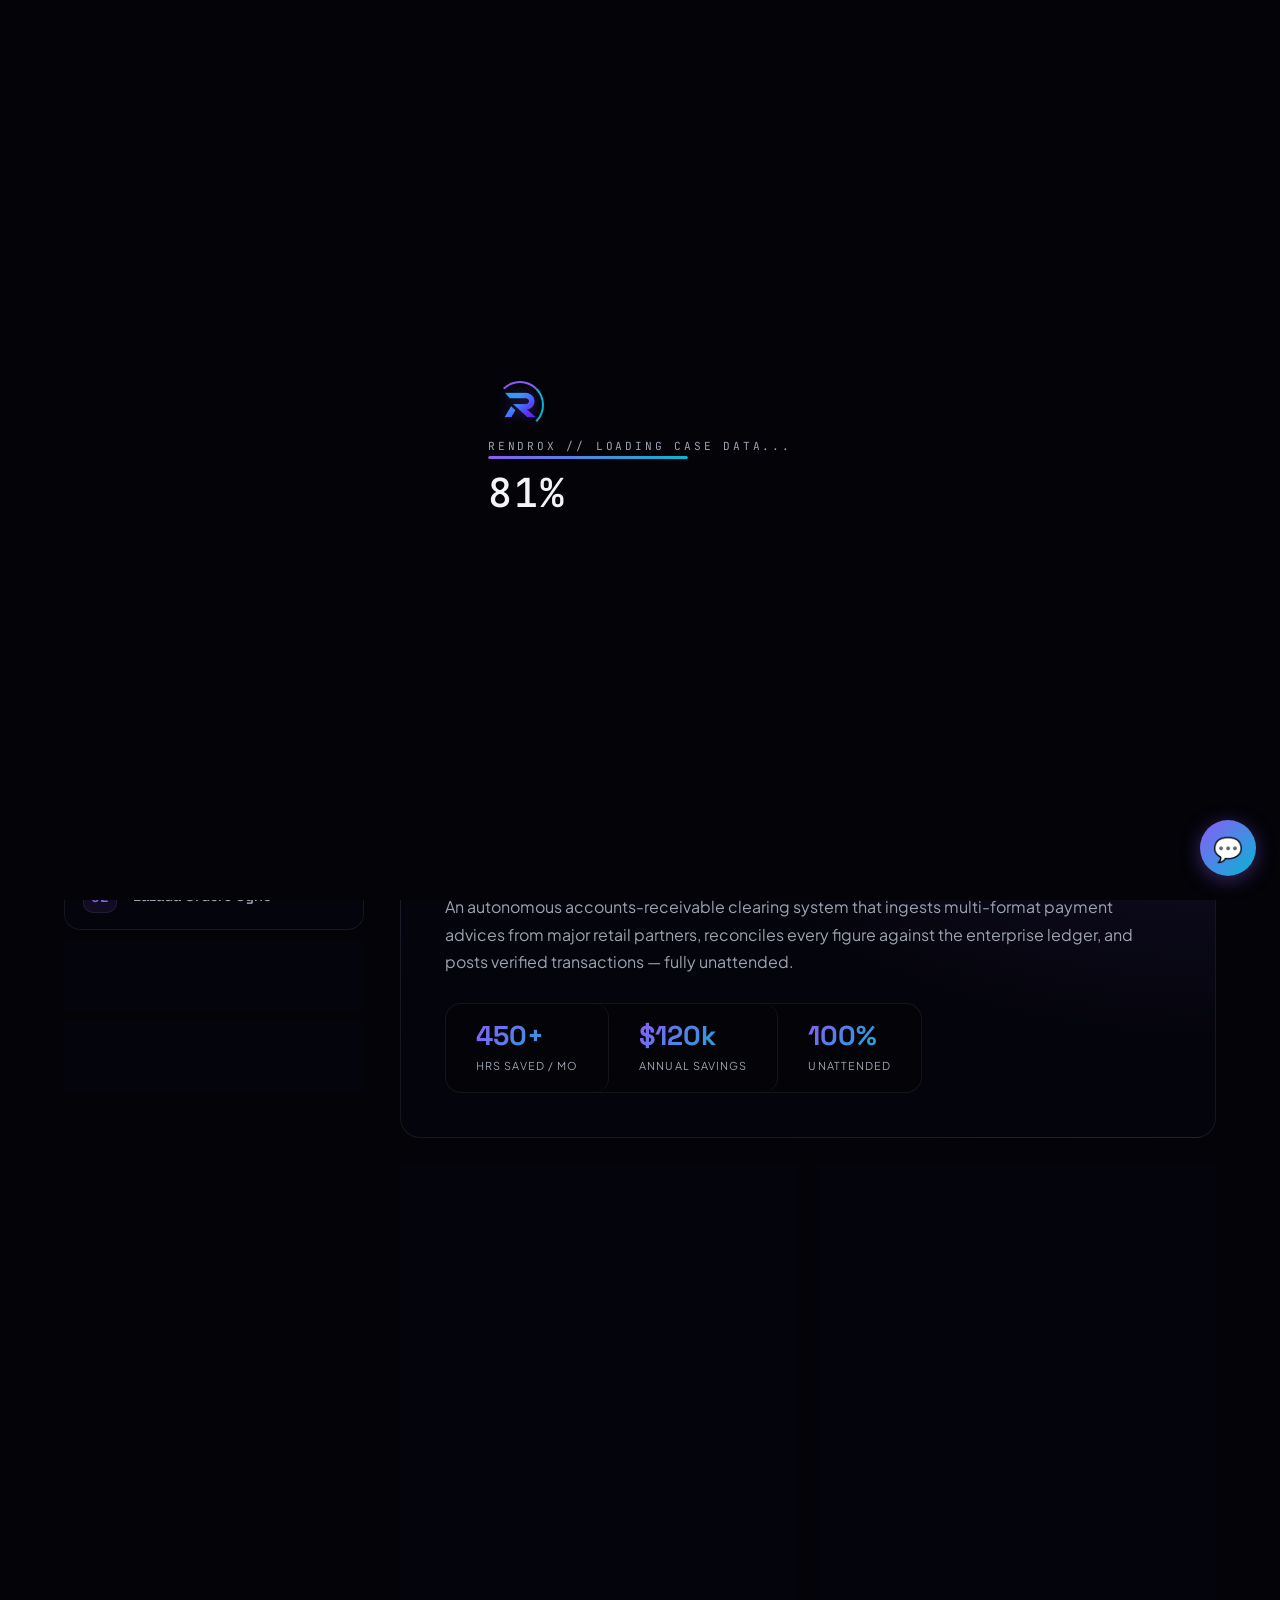
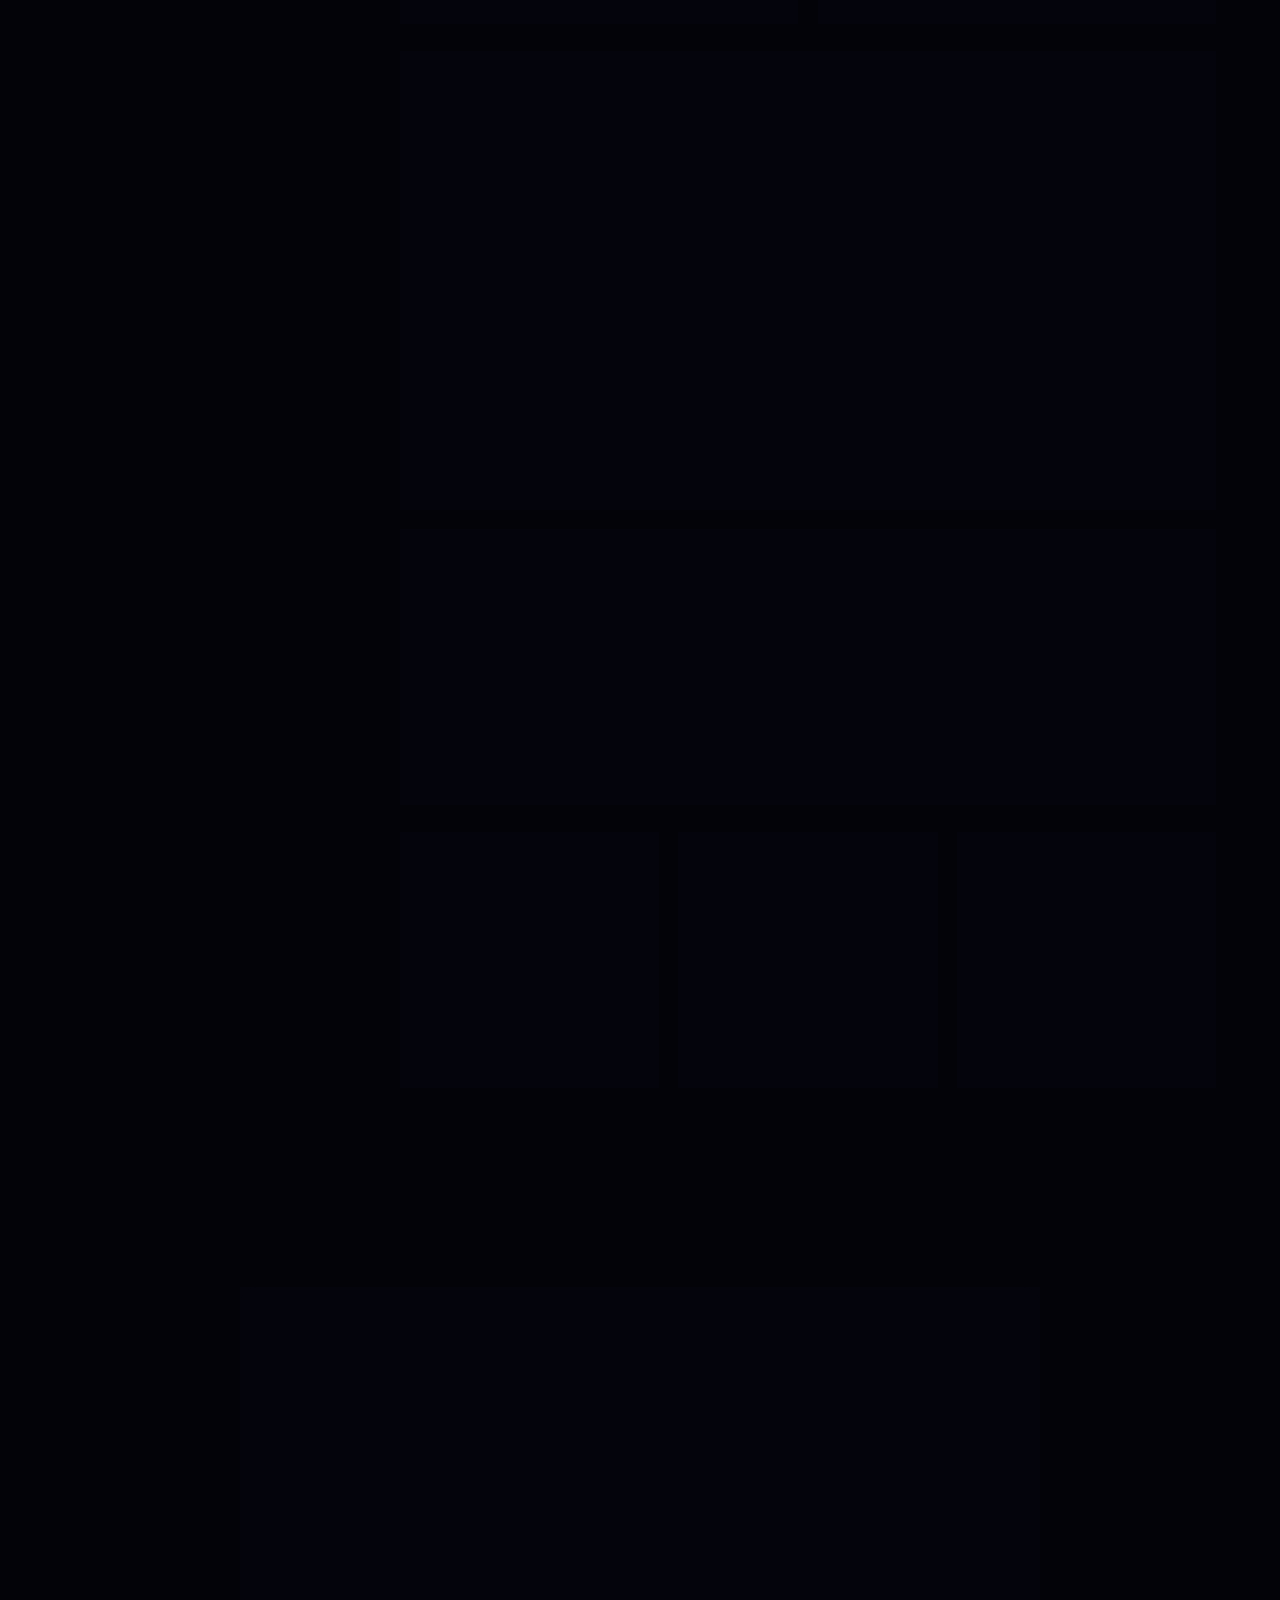
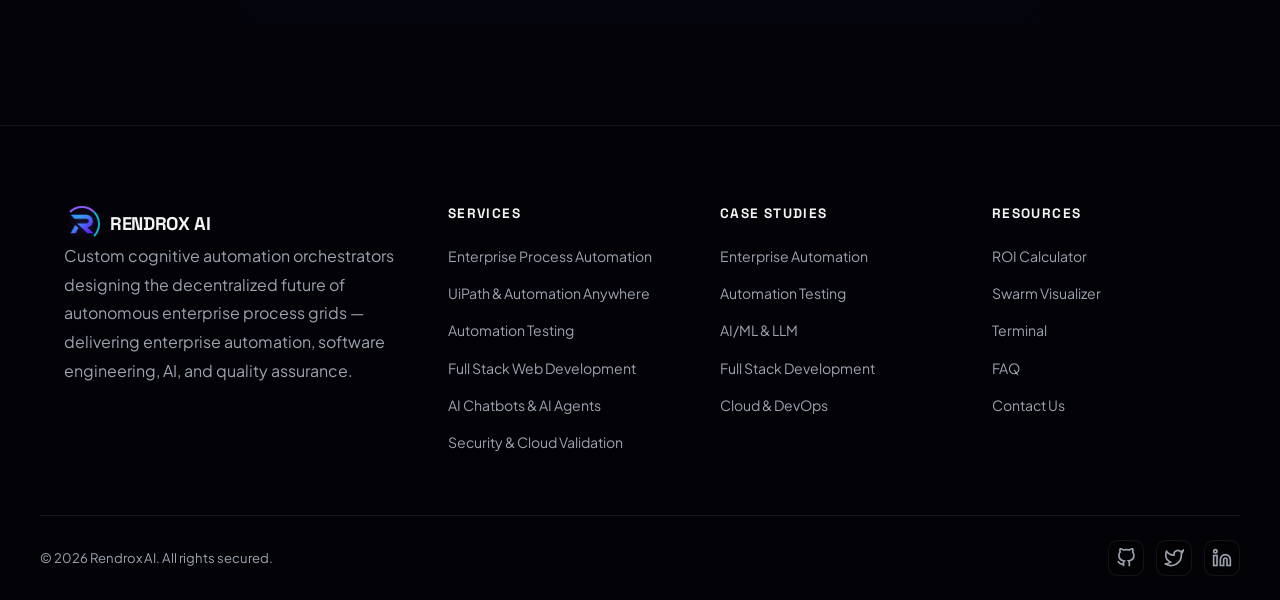
<file: usecases.html>
<!DOCTYPE html>
<html lang="en">
<head>
  <meta charset="UTF-8">
  <meta name="viewport" content="width=device-width, initial-scale=1.0">
  <meta name="description" content="Rendrox AI - Detailed Automation Case Studies. Explore in-depth workflows, performance graphs, and ROI metrics from our delivered enterprise automation projects.">
  <title>Rendrox AI | Case Studies & Project Details</title>
  <link rel="stylesheet" href="style.css">
</head>
<body>

  <!-- Preloader -->
  <div id="preloader">
    <div class="preloader-content">
      <div class="preloader-logo">
        <div class="logo-icon" style="width:48px;height:48px;">
          <div class="logo-ring"></div>
          <div class="logo-core"></div>
        </div>
      </div>
      <div class="preloader-text">RENDROX // LOADING CASE DATA...</div>
      <div class="preloader-bar-track">
        <div class="preloader-bar-fill"></div>
      </div>
      <div class="preloader-percent">0%</div>
    </div>
  </div>

  <!-- Background Effects -->
  <div class="ambient-container">
    <div class="ambient-glow-1"></div>
    <div class="ambient-glow-2"></div>
    <div class="ambient-glow-3"></div>
  </div>
  <canvas id="particle-canvas"></canvas>
  <div class="grid-overlay"></div>
  <div class="mouse-glow"></div>

  <!-- Header Navigation -->
  <header>
    <div class="nav-container">
      <a href="index.html" class="logo">
        <div class="logo-icon">
          <div class="logo-ring"></div>
          <div class="logo-core"></div>
        </div>
        <span>RENDROX AI</span>
      </a>
      
      <ul class="nav-links" id="nav-links">
        <li><a href="index.html">Home</a></li>
        <li><a href="index.html#services">Services</a></li>
        <li><a href="index.html#portfolio">Portfolio</a></li>
        <li><a href="index.html#contact">Contact</a></li>
        <li class="nav-cta-mobile"><a href="index.html#contact" class="btn btn-primary">Get a Quote</a></li>
      </ul>

      <div class="nav-actions">
        <button class="theme-toggle" id="theme-toggle" aria-label="Switch to light mode">
          <div class="theme-toggle-circle"></div>
          <svg class="theme-icon icon-sun" width="12" height="12" viewBox="0 0 24 24" fill="none" stroke="currentColor" stroke-width="2"><circle cx="12" cy="12" r="5"></circle><line x1="12" y1="1" x2="12" y2="3"></line><line x1="12" y1="21" x2="12" y2="23"></line><line x1="4.22" y1="4.22" x2="5.64" y2="5.64"></line><line x1="18.36" y1="18.36" x2="19.78" y2="19.78"></line><line x1="1" y1="12" x2="3" y2="12"></line><line x1="21" y1="12" x2="23" y2="12"></line><line x1="4.22" y1="19.78" x2="5.64" y2="18.36"></line><line x1="18.36" y1="5.64" x2="19.78" y2="4.22"></line></svg>
          <svg class="theme-icon icon-moon" width="12" height="12" viewBox="0 0 24 24" fill="none" stroke="currentColor" stroke-width="2"><path d="M21 12.79A9 9 0 1 1 11.21 3 7 7 0 0 0 21 12.79z"></path></svg>
        </button>
        <a href="index.html#contact" class="btn btn-primary nav-cta" style="padding:0.5rem 1.2rem;font-size:0.85rem;">Get a Quote</a>
        <div class="menu-toggle" id="menu-toggle">
          <span></span><span></span><span></span>
        </div>
      </div>
    </div>
  </header>

  <!-- Page Hero Banner -->
  <section class="section-padding container uc-hero-section">
    <div class="section-header reveal uc-hero">
      <span class="section-subtitle">Delivered Portfolio</span>
      <h1 class="section-title uc-hero-heading">Automation <span class="uc-grad">Case Studies</span></h1>
      <p class="section-desc">Deep-dive into the engineering, architecture, and measurable impact of enterprise automation projects delivered by Rendrox AI.</p>

      <div class="uc-impact-ribbon reveal">
        <div class="uc-impact">
          <span class="uc-impact-val">700+</span>
          <span class="uc-impact-lbl">Hours Saved / Month</span>
        </div>
        <div class="uc-impact">
          <span class="uc-impact-val">152k+</span>
          <span class="uc-impact-lbl">Orders / Run</span>
        </div>
        <div class="uc-impact">
          <span class="uc-impact-val">99.9%</span>
          <span class="uc-impact-lbl">Bot Uptime</span>
        </div>
        <div class="uc-impact">
          <span class="uc-impact-val">100%</span>
          <span class="uc-impact-lbl">Audit Trail</span>
        </div>
      </div>
    </div>
  </section>

  <!-- Interactive Usecase Explorer Section -->
  <section class="section-padding container" id="usecase-explorer" style="padding-top: 0; margin-top: -2rem;">
    <div class="usecase-explorer reveal">
      
      <!-- Category Options (Pills) -->
      <div class="category-tabs">
        <button class="category-btn active" data-category="enterprise">Enterprise Automation</button>
        <button class="category-btn" data-category="testing">Automation Testing</button>
        <button class="category-btn" data-category="aiml">AI ML & LLM</button>
        <button class="category-btn" data-category="fullstack">Full Stack Development</button>
        <button class="category-btn" data-category="cloud">Cloud & DevOps</button>
      </div>

      <!-- Main Explorer Container -->
      <div class="explorer-grid">
        
        <!-- Left Section: Project Sidebar List -->
        <div class="explorer-sidebar glass-panel">

          <div class="sidebar-head">
            <span class="sidebar-head-dot"></span>
            <span class="sidebar-head-label">Project Index</span>
          </div>

          <!-- Enterprise Automation Projects -->
          <div class="project-list active" data-category="enterprise">
            <button class="project-btn active" data-project="ar">
              <span class="project-num">01</span>
              <span class="project-name">Modern Trade Receipts</span>
            </button>
            <button class="project-btn" data-project="sales">
              <span class="project-num">02</span>
              <span class="project-name">Lazada Orders Sync</span>
            </button>
            <button class="project-btn" data-project="logistics">
              <span class="project-num">03</span>
              <span class="project-name">Sales Order Bot</span>
            </button>
            <button class="project-btn" data-project="mt">
              <span class="project-num">04</span>
              <span class="project-name">MT Receipt (Payment Advice)</span>
            </button>
          </div>

          <!-- Automation Testing Projects -->
          <div class="project-list" data-category="testing">
            <button class="project-btn" data-project="webui">
              <span class="project-num">01</span>
              <span class="project-name">WebUI Automation</span>
            </button>
            <button class="project-btn" data-project="api">
              <span class="project-num">02</span>
              <span class="project-name">API Automation</span>
            </button>
            <button class="project-btn" data-project="e2e">
              <span class="project-num">03</span>
              <span class="project-name">End-to-End Automation</span>
            </button>
          </div>

          <!-- AI ML & LLM Projects -->
          <div class="project-list" data-category="aiml">
            <button class="project-btn" data-project="chatbot">
              <span class="project-num">01</span>
              <span class="project-name">AI Chatbot (RAG)</span>
            </button>
            <button class="project-btn" data-project="ml">
              <span class="project-num">02</span>
              <span class="project-name">ML & Computer Vision</span>
            </button>
          </div>

          <!-- Full Stack Development Projects -->
          <div class="project-list" data-category="fullstack">
            <button class="project-btn" data-project="ecommerce">
              <span class="project-num">01</span>
              <span class="project-name">Ecommerce Platform</span>
            </button>
            <button class="project-btn" data-project="clone">
              <span class="project-num">02</span>
              <span class="project-name">Website Cloning</span>
            </button>
          </div>

          <!-- Cloud & DevOps Projects -->
          <div class="project-list" data-category="cloud">
            <button class="project-btn" data-project="cloudinfra">
              <span class="project-num">01</span>
              <span class="project-name">Cloud & DevOps Engineering</span>
            </button>
            <button class="project-btn" data-project="cfw">
              <span class="project-num">02</span>
              <span class="project-name">Cloud Firewall Testing</span>
            </button>
          </div>

        </div>

        <!-- Right Section: Case Study Content -->
        <div class="explorer-content">
          
          <!-- PROJECT 1: Modern Trade Receipts Automation -->
          <div class="project-detail active" data-project="ar" data-category="enterprise">
            <div class="case-study-wrapper" style="padding: 0; border: none; background: transparent; box-shadow: none;">
              <div class="cs-hero cs-hero-ar" style="margin-top: 0; border-radius: 20px;">
                <div class="cs-hero-badge">01 &mdash; Financial Operations Automation</div>
                <h2 class="cs-hero-title">Modern Trade Receipts Automation</h2>
                <p class="cs-hero-desc">An autonomous accounts-receivable clearing system that ingests multi-format payment advices from major retail partners, reconciles every figure against the enterprise ledger, and posts verified transactions — fully unattended.</p>
                <div class="cs-hero-stats">
                  <div class="cs-hero-stat"><span class="cs-stat-val">450+</span><span class="cs-stat-lbl">Hrs Saved / Mo</span></div>
                  <div class="cs-hero-stat"><span class="cs-stat-val">$120k</span><span class="cs-stat-lbl">Annual Savings</span></div>
                  <div class="cs-hero-stat"><span class="cs-stat-val">100%</span><span class="cs-stat-lbl">Unattended</span></div>
                </div>
              </div>

              <div class="cs-double">
                <div class="cs-card cs-card-challenge glass-panel">
                  <div class="cs-card-accent"></div>
                  <div class="cs-card-head"><span class="cs-card-icon">⚠️</span><h3>The Challenge</h3></div>
                  <ul class="cs-card-list">
                    <li>Major retail partners send payment advices in vastly different PDF and Excel formats with no standardization.</li>
                    <li>Finance teams spent 4+ hours daily manually matching invoices, calculating TDS deductions, price variances, and posting to the SAP ERP ledger.</li>
                    <li>Month-end volume spikes caused overtime backlogs. Quality depended entirely on who was processing the files.</li>
                    <li>Missed deductions and wrong adjustments quietly eroded margins, creating customer disputes and reconciliation delays.</li>
                  </ul>
                </div>
                <div class="cs-card cs-card-solution glass-panel">
                  <div class="cs-card-accent"></div>
                  <div class="cs-card-head"><span class="cs-card-icon">✅</span><h3>Our Solution</h3></div>
                  <ul class="cs-card-list">
                    <li>Deployed an unattended automation bot with 30+ orchestrated sub-automations running on an enterprise RPA platform.</li>
                    <li>Built dedicated layout extractors for 6+ vendor formats, folding every layout into a single unified data schema.</li>
                    <li>Automated reconciliation engine that computes TDS, rate differences, short payments, and round-offs before posting.</li>
                    <li>All unmatched items are quarantined to an exception queue — never mis-posted. Full audit trail on every transaction.</li>
                  </ul>
                </div>
              </div>

              <div class="cs-workflow-row">
                <div class="cs-workflow-steps glass-panel">
                  <h3 class="cs-section-label">📋 End-to-End Workflow</h3>
                  <div class="cs-step-list">
                    <div class="cs-step"><div class="cs-step-num">01</div><div class="cs-step-info"><h4>Email Ingestion</h4><p>Reads customer mails from a dedicated mailbox, saves attachments, and routes them to processing queues.</p></div></div>
                    <div class="cs-step"><div class="cs-step-num">02</div><div class="cs-step-info"><h4>Advice Parsing</h4><p>Customer-specific extractors parse each PDF/Excel format into a normalized invoice-line data model.</p></div></div>
                    <div class="cs-step"><div class="cs-step-num">03</div><div class="cs-step-info"><h4>Ledger Reconciliation</h4><p>Cross-checks advice against open items and the finance credit statement, line by line.</p></div></div>
                    <div class="cs-step"><div class="cs-step-num">04</div><div class="cs-step-info"><h4>Difference Calculation</h4><p>Computes TDS, rate differences, short payments, excess, and paisa-level round-offs.</p></div></div>
                    <div class="cs-step"><div class="cs-step-num">05</div><div class="cs-step-info"><h4>ERP Posting & Report</h4><p>Posts the cleared receipt document in SAP via F-28 and emails a rich summary with document numbers.</p></div></div>
                  </div>
                </div>
                <div class="cs-flow-chart glass-panel">
                  <h3 class="cs-section-label">🔧 System Architecture Flow</h3>
                  <svg class="cs-flow-svg" viewBox="0 0 900 200" xmlns="http://www.w3.org/2000/svg">
                    <defs><filter id="fg1"><feGaussianBlur stdDeviation="2" result="b"/><feMerge><feMergeNode in="b"/><feMergeNode in="SourceGraphic"/></feMerge></filter></defs>
                    <line x1="170" y1="100" x2="230" y2="100" stroke="#8b5cf6" stroke-width="2"/>
                    <line x1="390" y1="100" x2="450" y2="100" stroke="#8b5cf6" stroke-width="2"/>
                    <line x1="610" y1="100" x2="670" y2="100" stroke="#8b5cf6" stroke-width="2"/>
                    <polygon points="225,95 235,100 225,105" fill="#8b5cf6"/>
                    <polygon points="445,95 455,100 445,105" fill="#8b5cf6"/>
                    <polygon points="665,95 675,100 665,105" fill="#8b5cf6"/>
                    <rect x="30" y="65" width="140" height="70" rx="12" fill="var(--color-bg-card)" stroke="#8b5cf6" stroke-width="1.5" filter="url(#fg1)"/>
                    <text x="100" y="95" text-anchor="middle" fill="var(--color-text-main)" font-size="13" font-weight="600">📨 Email</text>
                    <text x="100" y="115" text-anchor="middle" fill="var(--color-text-sub)" font-size="10">Mailbox Ingestion</text>
                    <rect x="230" y="65" width="160" height="70" rx="12" fill="var(--color-bg-card)" stroke="#06b6d4" stroke-width="1.5" filter="url(#fg1)"/>
                    <text x="310" y="95" text-anchor="middle" fill="var(--color-text-main)" font-size="13" font-weight="600">📄 Advice Parser</text>
                    <text x="310" y="115" text-anchor="middle" fill="var(--color-text-sub)" font-size="10">PDF/Excel → Unified Schema</text>
                    <rect x="450" y="65" width="160" height="70" rx="12" fill="var(--color-bg-card)" stroke="#8b5cf6" stroke-width="1.5" filter="url(#fg1)"/>
                    <text x="530" y="95" text-anchor="middle" fill="var(--color-text-main)" font-size="13" font-weight="600">⚖️ Reconciliation</text>
                    <text x="530" y="115" text-anchor="middle" fill="var(--color-text-sub)" font-size="10">TDS + Variance Calculation</text>
                    <rect x="670" y="65" width="130" height="70" rx="12" fill="var(--color-bg-card)" stroke="#10b981" stroke-width="1.5" filter="url(#fg1)"/>
                    <text x="735" y="95" text-anchor="middle" fill="var(--color-text-main)" font-size="13" font-weight="600">🏢 SAP ERP</text>
                    <text x="735" y="115" text-anchor="middle" fill="var(--color-text-sub)" font-size="10">F-28 Posting</text>
                    <text x="100" y="155" text-anchor="middle" fill="var(--color-success)" font-size="9" font-family="var(--font-mono)">● Unattended</text>
                    <text x="310" y="155" text-anchor="middle" fill="#a78bfa" font-size="9" font-family="var(--font-mono)">6+ Formats Supported</text>
                    <text x="530" y="155" text-anchor="middle" fill="#06b6d4" font-size="9" font-family="var(--font-mono)">99.99% Accuracy</text>
                    <text x="735" y="155" text-anchor="middle" fill="#10b981" font-size="9" font-family="var(--font-mono)">Zero Silent Errors</text>
                  </svg>
                </div>
              </div>

              <div class="cs-metrics-grid">
                <div class="cs-metric-card glass-panel">
                  <div class="cs-metric-bar cs-bar-manual" style="--cs-bar-w: 92%"></div>
                  <div class="cs-metric-body">
                    <h4>Processing Time</h4>
                    <div class="cs-metric-compare">
                      <div><span class="cs-metric-label">Manual</span><span class="cs-metric-value">4.2 hrs</span></div>
                      <div><span class="cs-metric-label">Automated</span><span class="cs-metric-value cs-val-accent">3 min</span></div>
                    </div>
                  </div>
                </div>
                <div class="cs-metric-card glass-panel">
                  <div class="cs-metric-donut">
                    <svg viewBox="0 0 160 160">
                      <circle cx="80" cy="80" r="60" fill="none" stroke="rgba(255,255,255,0.05)" stroke-width="16"/>
                      <circle class="donut-animated" cx="80" cy="80" r="60" fill="none" stroke="var(--color-primary)" stroke-width="16" stroke-linecap="round" transform="rotate(-90 80 80)"/>
                    </svg>
                    <div class="cs-donut-center"><span class="cs-donut-val">100%</span><span class="cs-donut-lbl">Unattended</span></div>
                  </div>
                </div>
                <div class="cs-metric-card glass-panel">
                  <h4>Key Metrics</h4>
                  <div class="cs-kpi-grid">
                    <div class="cs-kpi"><span class="cs-kpi-val" style="color:var(--color-primary)">450+</span><span class="cs-kpi-lbl">Hrs Saved / Mo</span></div>
                    <div class="cs-kpi"><span class="cs-kpi-val" style="color:var(--color-secondary)">$120k</span><span class="cs-kpi-lbl">Annual Savings</span></div>
                    <div class="cs-kpi"><span class="cs-kpi-val" style="color:var(--color-success)">6+</span><span class="cs-kpi-lbl">Formats</span></div>
                    <div class="cs-kpi"><span class="cs-kpi-val" style="color:var(--color-accent)">0</span><span class="cs-kpi-lbl">Errors</span></div>
                  </div>
                </div>
              </div>
            </div>
          </div>

          <!-- PROJECT 2: Lazada Orders Extraction & ERP Sync -->
          <div class="project-detail" data-project="sales" data-category="enterprise">
            <div class="case-study-wrapper" style="padding: 0; border: none; background: transparent; box-shadow: none;">
              <div class="cs-hero cs-hero-sales" style="margin-top: 0; border-radius: 20px;">
                <div class="cs-hero-badge">02 &mdash; E-Commerce & Marketplace Integration</div>
                <h2 class="cs-hero-title">Lazada Orders Extraction & ERP Sync</h2>
                <p class="cs-hero-desc">An intelligent order-to-cash robot that extracts high-volume Lazada marketplace orders, converts them into fully configured ERP sales orders — with stock checks, bundle pricing, and payment reconciliation built in.</p>
                <div class="cs-hero-stats">
                  <div class="cs-hero-stat"><span class="cs-stat-val">152k+</span><span class="cs-stat-lbl">Orders / Run</span></div>
                  <div class="cs-hero-stat"><span class="cs-stat-val">$85k</span><span class="cs-stat-lbl">Error Reduction</span></div>
                  <div class="cs-hero-stat"><span class="cs-stat-val">25+</span><span class="cs-stat-lbl">API Endpoints</span></div>
                </div>
              </div>

              <div class="cs-double">
                <div class="cs-card cs-card-challenge glass-panel">
                  <div class="cs-card-accent"></div>
                  <div class="cs-card-head"><span class="cs-card-icon">⚠️</span><h3>The Challenge</h3></div>
                  <ul class="cs-card-list">
                    <li>Thousands of Lazada marketplace orders per day needed manual re-keying into the ERP, creating a major bottleneck during sales peaks like 11.11 and payday sales.</li>
                    <li>Errors in material codes, pricing, plant assignments, and shipping addresses led to delivery failures and costly refunds.</li>
                    <li>Bundles and kits required complex price distribution across child items with multi-location stock checks.</li>
                    <li>Payments, refunds, and goods receipts had to stay financially synchronized across both Lazada and the ERP system.</li>
                  </ul>
                </div>
                <div class="cs-card cs-card-solution glass-panel">
                  <div class="cs-card-accent"></div>
                  <div class="cs-card-head"><span class="cs-card-icon">✅</span><h3>Our Solution</h3></div>
                  <ul class="cs-card-list">
                    <li>Built three cooperating robotic projects: a main order creation robot, a decisions engine for fulfilment rules, and a change robot for amendments.</li>
                    <li>API-driven architecture using 25+ custom integration endpoints connecting Lazada API to the ERP — no slow UI screen-scraping.</li>
                    <li>Bundle intelligence that explodes kit products, distributes parent prices across children, and assigns storage locations per item.</li>
                    <li>Closed-loop order-to-cash: collects payments, issues refunds, posts goods receipts automatically.</li>
                  </ul>
                </div>
              </div>

              <div class="cs-workflow-row">
                <div class="cs-workflow-steps glass-panel">
                  <h3 class="cs-section-label">📋 End-to-End Workflow</h3>
                  <div class="cs-step-list">
                    <div class="cs-step"><div class="cs-step-num">01</div><div class="cs-step-info"><h4>Lazada API Integration</h4><p>Authenticates with Lazada API, retrieves pending orders with token-based pagination, and reads order details.</p></div></div>
                    <div class="cs-step"><div class="cs-step-num">02</div><div class="cs-step-info"><h4>Order Export & Mapping</h4><p>Pulls new orders from the staging database and converts JSON payload to a full ERP sales order structure.</p></div></div>
                    <div class="cs-step"><div class="cs-step-num">03</div><div class="cs-step-info"><h4>Stock & Allocation Logic</h4><p>Decision table + live stock check across multiple storage locations determines fulfilment feasibility.</p></div></div>
                    <div class="cs-step"><div class="cs-step-num">04</div><div class="cs-step-info"><h4>Sales Order Creation</h4><p>Posts the order via API with a duplicate-existence guard ensuring idempotency.</p></div></div>
                    <div class="cs-step"><div class="cs-step-num">05</div><div class="cs-step-info"><h4>Bundle Pricing & Payment</h4><p>Distributes price to child items, applies discounts, and reconciles payments and refunds.</p></div></div>
                  </div>
                </div>
                <div class="cs-flow-chart glass-panel">
                  <h3 class="cs-section-label">🔧 System Architecture Flow</h3>
                  <svg class="cs-flow-svg" viewBox="0 0 900 200" xmlns="http://www.w3.org/2000/svg">
                    <defs><filter id="fg2"><feGaussianBlur stdDeviation="2" result="b"/><feMerge><feMergeNode in="b"/><feMergeNode in="SourceGraphic"/></feMerge></filter></defs>
                    <line x1="170" y1="100" x2="230" y2="100" stroke="#06b6d4" stroke-width="2"/><line x1="390" y1="100" x2="450" y2="100" stroke="#06b6d4" stroke-width="2"/><line x1="610" y1="100" x2="670" y2="100" stroke="#06b6d4" stroke-width="2"/>
                    <polygon points="225,95 235,100 225,105" fill="#06b6d4"/><polygon points="445,95 455,100 445,105" fill="#06b6d4"/><polygon points="665,95 675,100 665,105" fill="#06b6d4"/>
                    <rect x="30" y="65" width="140" height="70" rx="12" fill="var(--color-bg-card)" stroke="#f59e0b" stroke-width="1.5" filter="url(#fg2)"/>
                    <text x="100" y="95" text-anchor="middle" fill="var(--color-text-main)" font-size="13" font-weight="600">🛒 Lazada API</text>
                    <text x="100" y="115" text-anchor="middle" fill="var(--color-text-sub)" font-size="10">Order Fetch & Auth</text>
                    <rect x="230" y="65" width="160" height="70" rx="12" fill="var(--color-bg-card)" stroke="#06b6d4" stroke-width="1.5" filter="url(#fg2)"/>
                    <text x="310" y="95" text-anchor="middle" fill="var(--color-text-main)" font-size="13" font-weight="600">⚙️ Order Engine</text>
                    <text x="310" y="115" text-anchor="middle" fill="var(--color-text-sub)" font-size="10">JSON → Sales Order Mapping</text>
                    <rect x="450" y="65" width="160" height="70" rx="12" fill="var(--color-bg-card)" stroke="#8b5cf6" stroke-width="1.5" filter="url(#fg2)"/>
                    <text x="530" y="95" text-anchor="middle" fill="var(--color-text-main)" font-size="13" font-weight="600">📦 Stock Check</text>
                    <text x="530" y="115" text-anchor="middle" fill="var(--color-text-sub)" font-size="10">Availability + Allocation</text>
                    <rect x="670" y="65" width="130" height="70" rx="12" fill="var(--color-bg-card)" stroke="#10b981" stroke-width="1.5" filter="url(#fg2)"/>
                    <text x="735" y="95" text-anchor="middle" fill="var(--color-text-main)" font-size="13" font-weight="600">🏢 ERP Post</text>
                    <text x="735" y="115" text-anchor="middle" fill="var(--color-text-sub)" font-size="10">SO + Delivery Doc</text>
                    <text x="100" y="155" text-anchor="middle" fill="#f59e0b" font-size="9" font-family="var(--font-mono)">● Token Auth</text>
                    <text x="310" y="155" text-anchor="middle" fill="#06b6d4" font-size="9" font-family="var(--font-mono)">25+ API Endpoints</text>
                    <text x="530" y="155" text-anchor="middle" fill="#8b5cf6" font-size="9" font-family="var(--font-mono)">Idempotency Guard</text>
                    <text x="735" y="155" text-anchor="middle" fill="#10b981" font-size="9" font-family="var(--font-mono)">Near-RT Sync</text>
                  </svg>
                </div>
              </div>

              <div class="cs-metrics-grid">
                <div class="cs-metric-card glass-panel">
                  <div class="cs-metric-bar cs-bar-manual" style="--cs-bar-w: 12%"></div>
                  <div class="cs-metric-body">
                    <h4>Order Throughput</h4>
                    <div class="cs-metric-compare">
                      <div><span class="cs-metric-label">Manual (8h)</span><span class="cs-metric-value">~200 orders</span></div>
                      <div><span class="cs-metric-label">Bot (1 run)</span><span class="cs-metric-value cs-val-accent">152k+ orders</span></div>
                    </div>
                  </div>
                </div>
                <div class="cs-metric-card glass-panel">
                  <div class="cs-metric-donut">
                    <svg viewBox="0 0 160 160">
                      <circle cx="80" cy="80" r="60" fill="none" stroke="rgba(255,255,255,0.05)" stroke-width="16"/>
                      <circle class="donut-animated" cx="80" cy="80" r="60" fill="none" stroke="var(--color-secondary)" stroke-width="16" stroke-linecap="round" transform="rotate(-90 80 80)"/>
                    </svg>
                    <div class="cs-donut-center"><span class="cs-donut-val">25+</span><span class="cs-donut-lbl">API Endpoints</span></div>
                  </div>
                </div>
                <div class="cs-metric-card glass-panel">
                  <h4>Key Metrics</h4>
                  <div class="cs-kpi-grid">
                    <div class="cs-kpi"><span class="cs-kpi-val" style="color:var(--color-primary)">152k+</span><span class="cs-kpi-lbl">Orders / Run</span></div>
                    <div class="cs-kpi"><span class="cs-kpi-val" style="color:var(--color-secondary)">Near-RT</span><span class="cs-kpi-lbl">Sync Speed</span></div>
                    <div class="cs-kpi"><span class="cs-kpi-val" style="color:var(--color-success)">$85k</span><span class="cs-kpi-lbl">Error Savings</span></div>
                    <div class="cs-kpi"><span class="cs-kpi-val" style="color:var(--color-accent)">100%</span><span class="cs-kpi-lbl">Audit Trail</span></div>
                  </div>
                </div>
              </div>
            </div>
          </div>

          <!-- PROJECT 3: Sales Order Bot — Client Demo -->
          <div class="project-detail" data-project="logistics" data-category="enterprise">
            <div class="case-study-wrapper" style="padding: 0; border: none; background: transparent; box-shadow: none;">
              <div class="cs-hero cs-hero-logistics" style="margin-top: 0; border-radius: 20px;">
                <div class="cs-hero-badge">03 &mdash; Sales Order Automation</div>
                <h2 class="cs-hero-title">Sales Order Bot &mdash; Client Demo</h2>
                <p class="cs-hero-desc">An integrated automation suite handling multi-channel order extraction, return processing, backorder release, and sales order lifecycle management across distributed enterprise systems.</p>
                <div class="cs-hero-stats">
                  <div class="cs-hero-stat"><span class="cs-stat-val">92%</span><span class="cs-stat-lbl">Admin Time Cut</span></div>
                  <div class="cs-hero-stat"><span class="cs-stat-val">8+</span><span class="cs-stat-lbl">Sub-Bots</span></div>
                  <div class="cs-hero-stat"><span class="cs-stat-val">99.9%</span><span class="cs-stat-lbl">Uptime</span></div>
                </div>
              </div>

              <div class="cs-double">
                <div class="cs-card cs-card-challenge glass-panel">
                  <div class="cs-card-accent"></div>
                  <div class="cs-card-head"><span class="cs-card-icon">⚠️</span><h3>The Challenge</h3></div>
                  <ul class="cs-card-list">
                    <li>Managing order packing, shipping labels, and dispatch logistics across multiple marketplace channels required switching between 5+ legacy systems.</li>
                    <li>Return orders required manual validation against invoice history spanning a 7-year window, causing severe processing delays.</li>
                    <li>Backorder release involved checking real-time stock availability for each material and creating fresh sales orders and delivery documents.</li>
                    <li>License-to-operate data maintenance required manual verification of shipping addresses and customer master records.</li>
                  </ul>
                </div>
                <div class="cs-card cs-card-solution glass-panel">
                  <div class="cs-card-accent"></div>
                  <div class="cs-card-head"><span class="cs-card-icon">✅</span><h3>Our Solution</h3></div>
                  <ul class="cs-card-list">
                    <li>Built 8+ specialized sub-bots: order extraction, return processing, invoice recalculation, backorder release, sales order creation, delivery generation, license maintenance, and blocked order clearance.</li>
                    <li>Automated the complete marketplace order lifecycle: API token retrieval, pending order fetch, status update, label download, and Excel consolidation.</li>
                    <li>Return processing bot validates against historical invoices (7-year window), categorizes items as matched/unmatched/beyond-policy, and generates tab-delimited clearing files.</li>
                    <li>Backorder bot checks real-time material availability, creates fresh sales orders, transfers quantities, and generates delivery documents automatically.</li>
                  </ul>
                </div>
              </div>

              <div class="cs-workflow-row">
                <div class="cs-workflow-steps glass-panel">
                  <h3 class="cs-section-label">📋 End-to-End Workflow</h3>
                  <div class="cs-step-list">
                    <div class="cs-step"><div class="cs-step-num">01</div><div class="cs-step-info"><h4>Order Extraction</h4><p>Authenticates with marketplace APIs, retrieves pending orders, updates status to packed, and downloads shipping labels.</p></div></div>
                    <div class="cs-step"><div class="cs-step-num">02</div><div class="cs-step-info"><h4>Return Processing</h4><p>Reads email attachments, validates mandatory fields, matches against 7-year invoice history, and categorizes return items.</p></div></div>
                    <div class="cs-step"><div class="cs-step-num">03</div><div class="cs-step-info"><h4>Backorder Release</h4><p>Downloads blocked order lists, checks material availability, and creates new sales orders for available stock.</p></div></div>
                    <div class="cs-step"><div class="cs-step-num">04</div><div class="cs-step-info"><h4>Delivery & Compliance</h4><p>Generates outbound delivery documents and validates customer license-to-operate records.</p></div></div>
                    <div class="cs-step"><div class="cs-step-num">05</div><div class="cs-step-info"><h4>Reporting & Notification</h4><p>Compiles job summary reports with success/exception counts and emails results to operations teams.</p></div></div>
                  </div>
                </div>
                <div class="cs-flow-chart glass-panel">
                  <h3 class="cs-section-label">🔧 System Architecture Flow</h3>
                  <svg class="cs-flow-svg" viewBox="0 0 900 200" xmlns="http://www.w3.org/2000/svg">
                    <defs><filter id="fg3"><feGaussianBlur stdDeviation="2" result="b"/><feMerge><feMergeNode in="b"/><feMergeNode in="SourceGraphic"/></feMerge></filter></defs>
                    <line x1="170" y1="100" x2="230" y2="100" stroke="#10b981" stroke-width="2"/><line x1="390" y1="100" x2="450" y2="100" stroke="#10b981" stroke-width="2"/><line x1="610" y1="100" x2="670" y2="100" stroke="#10b981" stroke-width="2"/>
                    <polygon points="225,95 235,100 225,105" fill="#10b981"/><polygon points="445,95 455,100 445,105" fill="#10b981"/><polygon points="665,95 675,100 665,105" fill="#10b981"/>
                    <rect x="30" y="65" width="140" height="70" rx="12" fill="var(--color-bg-card)" stroke="#f59e0b" stroke-width="1.5" filter="url(#fg3)"/>
                    <text x="100" y="95" text-anchor="middle" fill="var(--color-text-main)" font-size="13" font-weight="600">🌐 Marketplace</text>
                    <text x="100" y="115" text-anchor="middle" fill="var(--color-text-sub)" font-size="10">Multi-Channel Orders</text>
                    <rect x="230" y="65" width="160" height="70" rx="12" fill="var(--color-bg-card)" stroke="#10b981" stroke-width="1.5" filter="url(#fg3)"/>
                    <text x="310" y="95" text-anchor="middle" fill="var(--color-text-main)" font-size="13" font-weight="600">🤖 Bot Orchestrator</text>
                    <text x="310" y="115" text-anchor="middle" fill="var(--color-text-sub)" font-size="10">8+ Specialized Sub-Bots</text>
                    <rect x="450" y="65" width="160" height="70" rx="12" fill="var(--color-bg-card)" stroke="#8b5cf6" stroke-width="1.5" filter="url(#fg3)"/>
                    <text x="530" y="95" text-anchor="middle" fill="var(--color-text-main)" font-size="13" font-weight="600">🔄 Backorder Logic</text>
                    <text x="530" y="115" text-anchor="middle" fill="var(--color-text-sub)" font-size="10">Stock → SO → Delivery</text>
                    <rect x="670" y="65" width="130" height="70" rx="12" fill="var(--color-bg-card)" stroke="#10b981" stroke-width="1.5" filter="url(#fg3)"/>
                    <text x="735" y="95" text-anchor="middle" fill="var(--color-text-main)" font-size="13" font-weight="600">🏢 ERP System</text>
                    <text x="735" y="115" text-anchor="middle" fill="var(--color-text-sub)" font-size="10">Delivery Docs</text>
                    <text x="100" y="155" text-anchor="middle" fill="#f59e0b" font-size="9" font-family="var(--font-mono)">● 5+ Systems</text>
                    <text x="310" y="155" text-anchor="middle" fill="#10b981" font-size="9" font-family="var(--font-mono)">End-to-End Lifecycle</text>
                    <text x="530" y="155" text-anchor="middle" fill="#8b5cf6" font-size="9" font-family="var(--font-mono)">7yr Invoice Lookup</text>
                    <text x="735" y="155" text-anchor="middle" fill="#10b981" font-size="9" font-family="var(--font-mono)">99.9% Uptime</text>
                  </svg>
                </div>
              </div>

              <div class="cs-metrics-grid">
                <div class="cs-metric-card glass-panel">
                  <div class="cs-metric-bar cs-bar-manual" style="--cs-bar-w: 88%"></div>
                  <div class="cs-metric-body">
                    <h4>Admin Time Reduction</h4>
                    <div class="cs-metric-compare">
                      <div><span class="cs-metric-label">Manual Admin</span><span class="cs-metric-value">200+ hrs/mo</span></div>
                      <div><span class="cs-metric-label">Automated</span><span class="cs-metric-value cs-val-accent">~16 hrs/mo</span></div>
                    </div>
                  </div>
                </div>
                <div class="cs-metric-card glass-panel">
                  <div class="cs-metric-donut">
                    <svg viewBox="0 0 160 160">
                      <circle cx="80" cy="80" r="60" fill="none" stroke="rgba(255,255,255,0.05)" stroke-width="16"/>
                      <circle class="donut-animated" cx="80" cy="80" r="60" fill="none" stroke="var(--color-success)" stroke-width="16" stroke-linecap="round" transform="rotate(-90 80 80)"/>
                    </svg>
                    <div class="cs-donut-center"><span class="cs-donut-val">99.9%</span><span class="cs-donut-lbl">Uptime</span></div>
                  </div>
                </div>
                <div class="cs-metric-card glass-panel">
                  <h4>Key Metrics</h4>
                  <div class="cs-kpi-grid">
                    <div class="cs-kpi"><span class="cs-kpi-val" style="color:var(--color-primary)">92%</span><span class="cs-kpi-lbl">Admin Time Cut</span></div>
                    <div class="cs-kpi"><span class="cs-kpi-val" style="color:var(--color-secondary)">8+</span><span class="cs-kpi-lbl">Sub-Bots</span></div>
                    <div class="cs-kpi"><span class="cs-kpi-val" style="color:var(--color-success)">200+</span><span class="cs-kpi-lbl">Hrs Redirected</span></div>
                    <div class="cs-kpi"><span class="cs-kpi-val" style="color:var(--color-accent)">1.2s</span><span class="cs-kpi-lbl">API Response</span></div>
                  </div>
                </div>
              </div>
            </div>
          </div>

          <!-- PROJECT 4: MT Receipt — Payment Advice Processing Bot -->
          <div class="project-detail" data-project="mt" data-category="enterprise">
            <div class="case-study-wrapper" style="padding: 0; border: none; background: transparent; box-shadow: none;">
              <div class="cs-hero cs-hero-mt" style="margin-top: 0; border-radius: 20px;">
                <div class="cs-hero-badge">04 &mdash; SAP BPA Payment Advice Automation</div>
                <h2 class="cs-hero-title">MT Receipt — Payment Advice Processing Bot</h2>
                <p class="cs-hero-desc">An autonomous Payment Advice (PA) processing bot for Parle Products Pvt. Ltd., built on SAP Build Process Automation (BPA) within SAP BTP. Every hour it detects PA emails, downloads PDF/Excel attachments, extracts the data, and posts it straight into SAP — fully unattended.</p>
                <div class="cs-hero-stats">
                  <div class="cs-hero-stat"><span class="cs-stat-val">1 hr</span><span class="cs-stat-lbl">Auto-Cycle</span></div>
                  <div class="cs-hero-stat"><span class="cs-stat-val">100%</span><span class="cs-stat-lbl">Unattended</span></div>
                  <div class="cs-hero-stat"><span class="cs-stat-val">PDF</span><span class="cs-stat-lbl">Excel</span></div>
                </div>
              </div>

              <div class="cs-double">
                <div class="cs-card cs-card-challenge glass-panel">
                  <div class="cs-card-accent"></div>
                  <div class="cs-card-head"><span class="cs-card-icon">⚠️</span><h3>The Challenge</h3></div>
                  <ul class="cs-card-list">
                    <li>Payment Advice emails arrived constantly in the "To Be Processed" folder and demanded manual download, review, and re-keying of data into SAP.</li>
                    <li>Attachments arrived in inconsistent PDF and Excel (.xlsx / .xls) formats, each needing bespoke handling.</li>
                    <li>Manual data entry introduced typos and mismatches, while there was no reliable audit trail for what had been posted.</li>
                    <li>Users had to manually track which emails were still pending, making delays and errors easy to miss.</li>
                  </ul>
                </div>
                <div class="cs-card cs-card-solution glass-panel">
                  <div class="cs-card-accent"></div>
                  <div class="cs-card-head"><span class="cs-card-icon">✅</span><h3>Our Solution</h3></div>
                  <ul class="cs-card-list">
                    <li>Deployed a scheduled MT Process Payment Advice Bot on SAP Build Process Automation (BPA), hosted on SAP BTP.</li>
                    <li>Configured a time-based trigger that runs automatically every 1 hour with zero manual intervention.</li>
                    <li>Automated mailbox scanning, attachment download (PDF/Excel), data extraction, and posting directly into SAP.</li>
                    <li>Processed emails are moved to the "Processed" folder, giving a clear, visual audit trail of completed items.</li>
                  </ul>
                </div>
              </div>
              <div class="cs-workflow-row">
                <div class="cs-workflow-steps glass-panel">
                  <h3 class="cs-section-label">📋 End-to-End Workflow</h3>
                  <div class="cs-step-list">
                    <div class="cs-step"><div class="cs-step-num">01</div><div class="cs-step-info"><h4>Scheduled Trigger</h4><p>Time-based trigger fires in SAP BTP automatically once every hour, with no manual action required.</p></div></div>
                    <div class="cs-step"><div class="cs-step-num">02</div><div class="cs-step-info"><h4>Access Mailbox</h4><p>Bot logs into the designated mailbox and navigates to the "To Be Processed" folder.</p></div></div>
                    <div class="cs-step"><div class="cs-step-num">03</div><div class="cs-step-info"><h4>Scan &amp; Identify</h4><p>Scans all emails to identify those carrying a Payment Advice attachment in PDF or Excel format.</p></div></div>
                    <div class="cs-step"><div class="cs-step-num">04</div><div class="cs-step-info"><h4>Download Attachment</h4><p>Downloads each matching PA file (PDF/Excel) to a temporary working location for processing.</p></div></div>
                    <div class="cs-step"><div class="cs-step-num">05</div><div class="cs-step-info"><h4>Post to SAP</h4><p>Reads the file, extracts the Payment Advice data, and posts it directly into SAP — no manual data entry.</p></div></div>
                    <div class="cs-step"><div class="cs-step-num">06</div><div class="cs-step-info"><h4>Move to Processed</h4><p>Moves the email to the "Processed" folder, confirming the advice has been fully handled.</p></div></div>
                  </div>
                </div>
                <div class="cs-flow-chart glass-panel">
                  <h3 class="cs-section-label">🔧 System Architecture Flow</h3>
                  <svg class="cs-flow-svg" viewBox="0 0 900 200" xmlns="http://www.w3.org/2000/svg">
                    <defs><filter id="fgmt"><feGaussianBlur stdDeviation="2" result="b"/><feMerge><feMergeNode in="b"/><feMergeNode in="SourceGraphic"/></feMerge></filter></defs>
                    <line x1="170" y1="100" x2="230" y2="100" stroke="#f59e0b" stroke-width="2"/>
                    <line x1="390" y1="100" x2="450" y2="100" stroke="#f59e0b" stroke-width="2"/>
                    <line x1="610" y1="100" x2="670" y2="100" stroke="#f59e0b" stroke-width="2"/>
                    <polygon points="225,95 235,100 225,105" fill="#f59e0b"/>
                    <polygon points="445,95 455,100 445,105" fill="#f59e0b"/>
                    <polygon points="665,95 675,100 665,105" fill="#f59e0b"/>
                    <rect x="30" y="65" width="140" height="70" rx="12" fill="var(--color-bg-card)" stroke="#f59e0b" stroke-width="1.5" filter="url(#fgmt)"/>
                    <text x="100" y="95" text-anchor="middle" fill="var(--color-text-main)" font-size="13" font-weight="600">📅 Schedule</text>
                    <text x="100" y="115" text-anchor="middle" fill="var(--color-text-sub)" font-size="10">Hourly BPA Trigger</text>
                    <rect x="230" y="65" width="160" height="70" rx="12" fill="var(--color-bg-card)" stroke="#06b6d4" stroke-width="1.5" filter="url(#fgmt)"/>
                    <text x="310" y="95" text-anchor="middle" fill="var(--color-text-main)" font-size="13" font-weight="600">📨 Mailbox</text>
                    <text x="310" y="115" text-anchor="middle" fill="var(--color-text-sub)" font-size="10">"To Be Processed" Folder</text>
                    <rect x="450" y="65" width="160" height="70" rx="12" fill="var(--color-bg-card)" stroke="#8b5cf6" stroke-width="1.5" filter="url(#fgmt)"/>
                    <text x="530" y="95" text-anchor="middle" fill="var(--color-text-main)" font-size="13" font-weight="600">📄 PA Parser</text>
                    <text x="530" y="115" text-anchor="middle" fill="var(--color-text-sub)" font-size="10">PDF / Excel Extraction</text>
                    <rect x="670" y="65" width="130" height="70" rx="12" fill="var(--color-bg-card)" stroke="#10b981" stroke-width="1.5" filter="url(#fgmt)"/>
                    <text x="735" y="95" text-anchor="middle" fill="var(--color-text-main)" font-size="13" font-weight="600">🏢 SAP BTP</text>
                    <text x="735" y="115" text-anchor="middle" fill="var(--color-text-sub)" font-size="10">Direct Posting</text>
<text x="100" y="155" text-anchor="middle" fill="#f59e0b" font-size="9" font-family="var(--font-mono)">● Runs Every 1hr</text>
                    <text x="310" y="155" text-anchor="middle" fill="#06b6d4" font-size="9" font-family="var(--font-mono)">Auto Folder Scan</text>
                    <text x="530" y="155" text-anchor="middle" fill="#8b5cf6" font-size="9" font-family="var(--font-mono)">PDF + Excel</text>
                    <text x="735" y="155" text-anchor="middle" fill="#10b981" font-size="9" font-family="var(--font-mono)">100% Accurate</text>
                  </svg>
                </div>
              </div>

              <div class="cs-metrics-grid">
                <div class="cs-metric-card glass-panel">
                  <div class="cs-metric-bar cs-bar-manual" style="--cs-bar-w: 90%"></div>
                  <div class="cs-metric-body">
                    <h4>Processing Turnaround</h4>
                    <div class="cs-metric-compare">
                      <div><span class="cs-metric-label">Manual</span><span class="cs-metric-value">Hours / Day</span></div>
                      <div><span class="cs-metric-label">Automated</span><span class="cs-metric-value cs-val-accent">Every 1 hr</span></div>
                    </div>
                  </div>
                </div>
                <div class="cs-metric-card glass-panel">
                  <div class="cs-metric-donut">
                    <svg viewBox="0 0 160 160">
                      <circle cx="80" cy="80" r="60" fill="none" stroke="rgba(255,255,255,0.05)" stroke-width="16"/>
                      <circle class="donut-animated" cx="80" cy="80" r="60" fill="none" stroke="var(--color-success)" stroke-width="16" stroke-linecap="round" transform="rotate(-90 80 80)"/>
                    </svg>
                    <div class="cs-donut-center"><span class="cs-donut-val">100%</span><span class="cs-donut-lbl">Unattended</span></div>
                  </div>
                </div>
                <div class="cs-metric-card glass-panel">
                  <h4>Key Metrics</h4>
                  <div class="cs-kpi-grid">
                    <div class="cs-kpi"><span class="cs-kpi-val" style="color:var(--color-primary)">1 hr</span><span class="cs-kpi-lbl">Auto-Cycle</span></div>
                    <div class="cs-kpi"><span class="cs-kpi-val" style="color:var(--color-secondary)">2</span><span class="cs-kpi-lbl">Formats (PDF/Excel)</span></div>
                    <div class="cs-kpi"><span class="cs-kpi-val" style="color:var(--color-success)">100%</span><span class="cs-kpi-lbl">Data Accuracy</span></div>
                    <div class="cs-kpi"><span class="cs-kpi-val" style="color:var(--color-accent)">24/7</span><span class="cs-kpi-lbl">Schedule Coverage</span></div>
                  </div>
                </div>
              </div>
            </div>
          </div>

          <div class="project-detail" data-project="webui" data-category="testing">
            <div class="case-study-wrapper" style="padding: 0; border: none; background: transparent; box-shadow: none;">
              <div class="cs-hero cs-hero-testing" style="margin-top: 0; border-radius: 20px;">
                <div class="cs-hero-badge">01 &mdash; UI Test Automation</div>
                <h2 class="cs-hero-title">WebUI Automation — Cloud Firewall</h2>
                <p class="cs-hero-desc">A scalable browser automation suite for a security company's Cloud Firewall management console. Using POM and BDD best practices, we validate security features end-to-end across the UI for every regression release.</p>
                <div class="cs-hero-stats">
                  <div class="cs-hero-stat"><span class="cs-stat-val">100%</span><span class="cs-stat-lbl">UI Coverage</span></div>
                  <div class="cs-hero-stat"><span class="cs-stat-val">6+</span><span class="cs-stat-lbl">Modules Tested</span></div>
                  <div class="cs-hero-stat"><span class="cs-stat-val">< 8m</span><span class="cs-stat-lbl">Full Suite Run</span></div>
                </div>
              </div>

              <div class="cs-double">
                <div class="cs-card cs-card-challenge glass-panel">
                  <div class="cs-card-accent"></div>
                  <div class="cs-card-head"><span class="cs-card-icon">⚠️</span><h3>The Challenge</h3></div>
                  <ul class="cs-card-list">
                    <li>Cloud Firewall modules — DLP, BWC, Firewall Policy, and Geo-Restriction — relied on slow, manual UI validation before every security release.</li>
                    <li>Inconsistent browser versions and dynamic dashboards caused flaky, hard-to-maintain scripts.</li>
                    <li>Regression cycles took days and frequently missed edge cases across SSL Inspection, IPS, and Application Control flows.</li>
                    <li>No structured page abstraction, so testers duplicated selectors and broke screens with every UI refresh.</li>
                  </ul>
                </div>
                <div class="cs-card cs-card-solution glass-panel">
                  <div class="cs-card-accent"></div>
                  <div class="cs-card-head"><span class="cs-card-icon">✅</span><h3>Our Solution</h3></div>
                  <ul class="cs-card-list">
                    <li>Engineered a Python + Selenium WebDriver + Playwright framework with a strict Page Object Model (POM) layer for the entire Cloud Firewall UI.</li>
                    <li>Automated SSL Inspection, IPS, Application Control, DLP, BWC, and Geo-Restriction test suites with BDD-style, human-readable scenarios.</li>
                    <li>Added parallel browser execution, a cross-browser matrix, and retry logic to eliminate flakiness on dynamic dashboards.</li>
                    <li>Wired results into CI so every code merge triggers the WebUI regression grid automatically.</li>
                  </ul>
                </div>
              </div>
<div class="cs-workflow-row">
                <div class="cs-workflow-steps glass-panel">
                  <h3 class="cs-section-label">📋 End-to-End Workflow</h3>
                  <div class="cs-step-list">
                    <div class="cs-step"><div class="cs-step-num">01</div><div class="cs-step-info"><h4>Fixture Setup</h4><p>Provision isolated browser profiles, seeded policies, and clean tenant state for each test run.</p></div></div>
                    <div class="cs-step"><div class="cs-step-num">02</div><div class="cs-step-info"><h4>POM Navigation</h4><p>Page objects open the Firewall console, log in securely, and route to module-specific screens.</p></div></div>
                    <div class="cs-step"><div class="cs-step-num">03</div><div class="cs-step-info"><h4>Security Validation</h4><p>Automated checks validate DLP, SSL Inspection, IPS, Application Control, BWC, and Geo-Restriction behaviour.</p></div></div>
                    <div class="cs-step"><div class="cs-step-num">04</div><div class="cs-step-info"><h4>Assertion & Screenshot</h4><p>Rich assertions verify policy state, capture evidence screenshots, and log DOM snapshots on failure.</p></div></div>
                    <div class="cs-step"><div class="cs-step-num">05</div><div class="cs-step-info"><h4>CI Reporting</h4><p>Publish pass/fail metrics, trend charts, and traceability back to JIRA tickets.</p></div></div>
                  </div>
                </div>
                <div class="cs-flow-chart glass-panel">
                  <h3 class="cs-section-label">🔧 System Architecture Flow</h3>
                  <svg class="cs-flow-svg" viewBox="0 0 900 200" xmlns="http://www.w3.org/2000/svg">
                    <defs><filter id="fg4"><feGaussianBlur stdDeviation="2" result="b"/><feMerge><feMergeNode in="b"/><feMergeNode in="SourceGraphic"/></feMerge></filter></defs>
                    <line x1="170" y1="100" x2="230" y2="100" stroke="#f43f5e" stroke-width="2"/>
                    <line x1="390" y1="100" x2="450" y2="100" stroke="#f43f5e" stroke-width="2"/>
                    <line x1="610" y1="100" x2="670" y2="100" stroke="#f43f5e" stroke-width="2"/>
                    <polygon points="225,95 235,100 225,105" fill="#f43f5e"/>
                    <polygon points="445,95 455,100 445,105" fill="#f43f5e"/>
                    <polygon points="665,95 675,100 665,105" fill="#f43f5e"/>
                    <rect x="30" y="65" width="140" height="70" rx="12" fill="var(--color-bg-card)" stroke="#f43f5e" stroke-width="1.5" filter="url(#fg4)"/>
                    <text x="100" y="95" text-anchor="middle" fill="var(--color-text-main)" font-size="13" font-weight="600">🧪 Pytest</text>
                    <text x="100" y="115" text-anchor="middle" fill="var(--color-text-sub)" font-size="10">BDD Scenarios</text>
                    <rect x="230" y="65" width="160" height="70" rx="12" fill="var(--color-bg-card)" stroke="#f59e0b" stroke-width="1.5" filter="url(#fg4)"/>
                    <text x="310" y="95" text-anchor="middle" fill="var(--color-text-main)" font-size="13" font-weight="600">🌐 POM Layer</text>
                    <text x="310" y="115" text-anchor="middle" fill="var(--color-text-sub)" font-size="10">Selenium + Playwright</text>
                    <rect x="450" y="65" width="160" height="70" rx="12" fill="var(--color-bg-card)" stroke="#8b5cf6" stroke-width="1.5" filter="url(#fg4)"/>
                    <text x="530" y="95" text-anchor="middle" fill="var(--color-text-main)" font-size="13" font-weight="600">🛡️ Firewall UI</text>
                    <text x="530" y="115" text-anchor="middle" fill="var(--color-text-sub)" font-size="10">DLP / BWC / SSL Inspection</text>
                    <rect x="670" y="65" width="130" height="70" rx="12" fill="var(--color-bg-card)" stroke="#10b981" stroke-width="1.5" filter="url(#fg4)"/>
                    <text x="735" y="95" text-anchor="middle" fill="var(--color-text-main)" font-size="13" font-weight="600">🚀 CI/CD</text>
                    <text x="735" y="115" text-anchor="middle" fill="var(--color-text-sub)" font-size="10">Auto Regression</text>
                    <text x="100" y="155" text-anchor="middle" fill="#f43f5e" font-size="9" font-family="var(--font-mono)">● Parallel Browsers</text>
                    <text x="310" y="155" text-anchor="middle" fill="#f59e0b" font-size="9" font-family="var(--font-mono)">6+ Modules</text>
                    <text x="530" y="155" text-anchor="middle" fill="#8b5cf6" font-size="9" font-family="var(--font-mono)">POM + BDD</text>
                    <text x="735" y="155" text-anchor="middle" fill="#10b981" font-size="9" font-family="var(--font-mono)">100% Coverage</text>
                  </svg>
                </div>
              </div>
<div class="cs-metrics-grid">
                <div class="cs-metric-card glass-panel">
                  <div class="cs-metric-bar cs-bar-manual" style="--cs-bar-w: 88%"></div>
                  <div class="cs-metric-body">
                    <h4>Regression Turnaround</h4>
                    <div class="cs-metric-compare">
                      <div><span class="cs-metric-label">Manual</span><span class="cs-metric-value">3–4 days</span></div>
                      <div><span class="cs-metric-label">Automated</span><span class="cs-metric-value cs-val-accent">~8 min</span></div>
                    </div>
                  </div>
                </div>
                <div class="cs-metric-card glass-panel">
                  <div class="cs-metric-donut">
                    <svg viewBox="0 0 160 160">
                      <circle cx="80" cy="80" r="60" fill="none" stroke="rgba(255,255,255,0.05)" stroke-width="16"/>
                      <circle class="donut-animated" cx="80" cy="80" r="60" fill="none" stroke="var(--color-secondary)" stroke-width="16" stroke-linecap="round" transform="rotate(-90 80 80)"/>
                    </svg>
                    <div class="cs-donut-center"><span class="cs-donut-val">100%</span><span class="cs-donut-lbl">Multi-Browser</span></div>
                  </div>
                </div>
                <div class="cs-metric-card glass-panel">
                  <h4>Key Metrics</h4>
                  <div class="cs-kpi-grid">
                    <div class="cs-kpi"><span class="cs-kpi-val" style="color:var(--color-primary)">400+</span><span class="cs-kpi-lbl">UI Cases</span></div>
                    <div class="cs-kpi"><span class="cs-kpi-val" style="color:var(--color-secondary)">6+</span><span class="cs-kpi-lbl">Modules</span></div>
                    <div class="cs-kpi"><span class="cs-kpi-val" style="color:var(--color-success)">99.8%</span><span class="cs-kpi-lbl">Grid Uptime</span></div>
                    <div class="cs-kpi"><span class="cs-kpi-val" style="color:var(--color-accent)">0</span><span class="cs-kpi-lbl">UAT Escapes</span></div>
                  </div>
                </div>
              </div>
            </div>
          </div>
<!-- CASE STUDY: API Automation (Cloud Firewall) -->
          <div class="project-detail" data-project="api" data-category="testing">
            <div class="case-study-wrapper" style="padding: 0; border: none; background: transparent; box-shadow: none;">
              <div class="cs-hero cs-hero-testing" style="margin-top: 0; border-radius: 20px;">
                <div class="cs-hero-badge">02 &mdash; API Test Automation</div>
                <h2 class="cs-hero-title">API Automation — Cloud Firewall</h2>
                <p class="cs-hero-desc">Comprehensive REST API test suites for a security company's Cloud Firewall services, covering CRUD operations, input validation, negative testing, and end-to-end integration for core security features.</p>
                <div class="cs-hero-stats">
                  <div class="cs-hero-stat"><span class="cs-stat-val">500+</span><span class="cs-stat-lbl">API Endpoints</span></div>
                  <div class="cs-hero-stat"><span class="cs-stat-val">100%</span><span class="cs-stat-lbl">Schema Validation</span></div>
                  <div class="cs-hero-stat"><span class="cs-stat-val">5x</span><span class="cs-stat-lbl">Faster Releases</span></div>
                </div>
              </div>

              <div class="cs-double">
                <div class="cs-card cs-card-challenge glass-panel">
                  <div class="cs-card-accent"></div>
                  <div class="cs-card-head"><span class="cs-card-icon">⚠️</span><h3>The Challenge</h3></div>
                  <ul class="cs-card-list">
                    <li>Cloud Firewall services exposed hundreds of REST endpoints requiring strict validation of CRUD flows for SSL Inspection, IPS, and DLP.</li>
                    <li>Malformed payloads, auth failures, and boundary conditions frequently escaped into production without automated gates.</li>
                    <li>Manual Postman runs were untraceable and produced inconsistent response validation and no schema guarantees.</li>
                  </ul>
                </div>
                <div class="cs-card cs-card-solution glass-panel">
                  <div class="cs-card-accent"></div>
                  <div class="cs-card-head"><span class="cs-card-icon">✅</span><h3>Our Solution</h3></div>
                  <ul class="cs-card-list">
                    <li>Developed reusable API clients, fixtures, and validation libraries in Python + Requests with REST Assured concepts.</li>
                    <li>Automated CRUD operations, input validation, response verification, negative testing, and end-to-end API flows.</li>
                    <li>Validated status codes, JSON schemas, and data integrity on every response with contract-testing checkers.</li>
                  </ul>
                </div>
              </div>
<div class="cs-workflow-row">
                <div class="cs-workflow-steps glass-panel">
                  <h3 class="cs-section-label">📋 End-to-End Workflow</h3>
                  <div class="cs-step-list">
                    <div class="cs-step"><div class="cs-step-num">01</div><div class="cs-step-info"><h4>Client Bootstrap</h4><p>Load auth tokens, base URLs, and environment fixtures from a shared configuration.</p></div></div>
                    <div class="cs-step"><div class="cs-step-num">02</div><div class="cs-step-info"><h4>CRUD Execution</h4><p>Run create, read, update, and delete flows against Firewall policy endpoints.</p></div></div>
                    <div class="cs-step"><div class="cs-step-num">03</div><div class="cs-step-info"><h4>Negative Testing</h4><p>Inject invalid payloads, bad auth, and boundary values to assert clean error handling.</p></div></div>
                    <div class="cs-step"><div class="cs-step-num">04</div><div class="cs-step-info"><h4>Integration Flows</h4><p>Verify end-to-end chaining across SSL Inspection, IPS, and DLP services.</p></div></div>
                    <div class="cs-step"><div class="cs-step-num">05</div><div class="cs-step-info"><h4>Contract Report</h4><p>Publish schema conformance, latency, and coverage to CI dashboards.</p></div></div>
                  </div>
                </div>
                <div class="cs-flow-chart glass-panel">
                  <h3 class="cs-section-label">🔧 System Architecture Flow</h3>
                  <svg class="cs-flow-svg" viewBox="0 0 900 200" xmlns="http://www.w3.org/2000/svg">
                    <defs><filter id="fg5"><feGaussianBlur stdDeviation="2" result="b"/><feMerge><feMergeNode in="b"/><feMergeNode in="SourceGraphic"/></feMerge></filter></defs>
                    <line x1="170" y1="100" x2="230" y2="100" stroke="#06b6d4" stroke-width="2"/>
                    <line x1="390" y1="100" x2="450" y2="100" stroke="#06b6d4" stroke-width="2"/>
                    <line x1="610" y1="100" x2="670" y2="100" stroke="#06b6d4" stroke-width="2"/>
                    <polygon points="225,95 235,100 225,105" fill="#06b6d4"/>
                    <polygon points="445,95 455,100 445,105" fill="#06b6d4"/>
                    <polygon points="665,95 675,100 665,105" fill="#06b6d4"/>
                    <rect x="30" y="65" width="140" height="70" rx="12" fill="var(--color-bg-card)" stroke="#f43f5e" stroke-width="1.5" filter="url(#fg5)"/>
                    <text x="100" y="95" text-anchor="middle" fill="var(--color-text-main)" font-size="13" font-weight="600">🧰 Test Client</text>
                    <text x="100" y="115" text-anchor="middle" fill="var(--color-text-sub)" font-size="10">Requests + Fixtures</text>
                    <rect x="230" y="65" width="160" height="70" rx="12" fill="var(--color-bg-card)" stroke="#06b6d4" stroke-width="1.5" filter="url(#fg5)"/>
                    <text x="310" y="95" text-anchor="middle" fill="var(--color-text-main)" font-size="13" font-weight="600">🔄 API Gateway</text>
                    <text x="310" y="115" text-anchor="middle" fill="var(--color-text-sub)" font-size="10">Auth + Rate Limiting</text>
                    <rect x="450" y="65" width="160" height="70" rx="12" fill="var(--color-bg-card)" stroke="#8b5cf6" stroke-width="1.5" filter="url(#fg5)"/>
                    <text x="530" y="95" text-anchor="middle" fill="var(--color-text-main)" font-size="13" font-weight="600">🛡️ Firewall APIs</text>
                    <text x="530" y="115" text-anchor="middle" fill="var(--color-text-sub)" font-size="10">SSL / IPS / DLP Services</text>
                    <rect x="670" y="65" width="130" height="70" rx="12" fill="var(--color-bg-card)" stroke="#10b981" stroke-width="1.5" filter="url(#fg5)"/>
                    <text x="735" y="95" text-anchor="middle" fill="var(--color-text-main)" font-size="13" font-weight="600">📊 Validation</text>
                    <text x="735" y="115" text-anchor="middle" fill="var(--color-text-sub)" font-size="10">Schema Conformance</text>
                    <text x="100" y="155" text-anchor="middle" fill="#f43f5e" font-size="9" font-family="var(--font-mono)">● Negative Testing</text>
                    <text x="310" y="155" text-anchor="middle" fill="#06b6d4" font-size="9" font-family="var(--font-mono)">Token Auth</text>
                    <text x="530" y="155" text-anchor="middle" fill="#8b5cf6" font-size="9" font-family="var(--font-mono)">500+ Endpoints</text>
                    <text x="735" y="155" text-anchor="middle" fill="#10b981" font-size="9" font-family="var(--font-mono)">100% Schema</text>
                  </svg>
                </div>
              </div>
<div class="cs-metrics-grid">
                <div class="cs-metric-card glass-panel">
                  <div class="cs-metric-bar cs-bar-manual" style="--cs-bar-w: 30%"></div>
                  <div class="cs-metric-body">
                    <h4>Bug Detection Before Prod</h4>
                    <div class="cs-metric-compare">
                      <div><span class="cs-metric-label">Manual</span><span class="cs-metric-value">~20%</span></div>
                      <div><span class="cs-metric-label">Automated</span><span class="cs-metric-value cs-val-accent">98%</span></div>
                    </div>
                  </div>
                </div>
                <div class="cs-metric-card glass-panel">
                  <div class="cs-metric-donut">
                    <svg viewBox="0 0 160 160">
                      <circle cx="80" cy="80" r="60" fill="none" stroke="rgba(255,255,255,0.05)" stroke-width="16"/>
                      <circle class="donut-animated" cx="80" cy="80" r="60" fill="none" stroke="var(--color-success)" stroke-width="16" stroke-linecap="round" transform="rotate(-90 80 80)"/>
                    </svg>
                    <div class="cs-donut-center"><span class="cs-donut-val">100%</span><span class="cs-donut-lbl">Schema Validated</span></div>
                  </div>
                </div>
                <div class="cs-metric-card glass-panel">
                  <h4>Key Metrics</h4>
                  <div class="cs-kpi-grid">
                    <div class="cs-kpi"><span class="cs-kpi-val" style="color:var(--color-primary)">500+</span><span class="cs-kpi-lbl">Endpoints</span></div>
                    <div class="cs-kpi"><span class="cs-kpi-val" style="color:var(--color-secondary)">25+</span><span class="cs-kpi-lbl">Negative Tests</span></div>
                    <div class="cs-kpi"><span class="cs-kpi-val" style="color:var(--color-success)">5x</span><span class="cs-kpi-lbl">Faster Release</span></div>
                    <div class="cs-kpi"><span class="cs-kpi-val" style="color:var(--color-accent)">98%</span><span class="cs-kpi-lbl">Bug Catch Rate</span></div>
                  </div>
                </div>
              </div>
            </div>
          </div>
<!-- CASE STUDY: End-to-End Automation (Cloud Firewall) -->
          <div class="project-detail" data-project="e2e" data-category="testing">
            <div class="case-study-wrapper" style="padding: 0; border: none; background: transparent; box-shadow: none;">
              <div class="cs-hero cs-hero-testing" style="margin-top: 0; border-radius: 20px;">
                <div class="cs-hero-badge">03 &mdash; E2E Automation</div>
                <h2 class="cs-hero-title">End-to-End Automation — Cloud Firewall</h2>
                <p class="cs-hero-desc">A full end-to-end pipeline that unifies UI and API tests for a security company's Cloud Firewall on Kubernetes-based CI/CD — validating DLP, BWC, Firewall Policy, and traffic-integrity scenarios continuously.</p>
                <div class="cs-hero-stats">
                  <div class="cs-hero-stat"><span class="cs-stat-val">300+</span><span class="cs-stat-lbl">E2E Scenarios</span></div>
                  <div class="cs-hero-stat"><span class="cs-stat-val">99.8%</span><span class="cs-stat-lbl">Pipeline Stability</span></div>
                  <div class="cs-hero-stat"><span class="cs-stat-val">CI</span><span class="cs-stat-lbl">Yield: Every Merge</span></div>
                </div>
              </div>

              <div class="cs-double">
                <div class="cs-card cs-card-challenge glass-panel">
                  <div class="cs-card-accent"></div>
                  <div class="cs-card-head"><span class="cs-card-icon">⚠️</span><h3>The Challenge</h3></div>
                  <ul class="cs-card-list">
                    <li>Cloud Firewall modules required coordinated testing across both UI and API layers, with CI/CD integration for faster, more reliable releases.</li>
                    <li>Security features like DLP, BWC, Firewall Policy, and Breaks Traffic Flow (BTF) needed end-to-end validation of policy enforcement and traffic integrity.</li>
                    <li>Separate test tools produced siloed results, making release sign-off slow and error-prone.</li>
                  </ul>
                </div>
                <div class="cs-card cs-card-solution glass-panel">
                  <div class="cs-card-accent"></div>
                  <div class="cs-card-head"><span class="cs-card-icon">✅</span><h3>Our Solution</h3></div>
                  <ul class="cs-card-list">
                    <li>Integrated automated UI + API suites into CI/CD using Jenkins, GitHub Actions, Git, and Kubernetes-based test environments.</li>
                    <li>Executed core security scenarios — SSL Inspection, IPS, Application Control, Geo-Restriction, DLP, and BWC — with accurate policy enforcement checks.</li>
                    <li>Added test reporting, defect lifecycle management, and parallel grid execution for continuous regression on every merge.</li>
                  </ul>
                </div>
              </div>
<div class="cs-workflow-row">
                <div class="cs-workflow-steps glass-panel">
                  <h3 class="cs-section-label">📋 End-to-End Workflow</h3>
                  <div class="cs-step-list">
                    <div class="cs-step"><div class="cs-step-num">01</div><div class="cs-step-info"><h4>Pipeline Trigger</h4><p>Git merge or scheduled job triggers the E2E pipeline in Jenkins / GitHub Actions.</p></div></div>
                    <div class="cs-step"><div class="cs-step-num">02</div><div class="cs-step-info"><h4>K8s Environment</h4><p>Spin up isolated Cloud Firewall test environments on Kubernetes for clean state.</p></div></div>
                    <div class="cs-step"><div class="cs-step-num">03</div><div class="cs-step-info"><h4>UI + API Regression</h4><p>Execute the unified WebUI and API suites against the security modules in parallel.</p></div></div>
                    <div class="cs-step"><div class="cs-step-num">04</div><div class="cs-step-info"><h4>Security Validation</h4><p>Validate DLP, BWC, Firewall Policy, and BTF traffic-integrity enforcement.</p></div></div>
                    <div class="cs-step"><div class="cs-step-num">05</div><div class="cs-step-info"><h4>Report & Release</h4><p>Consolidate reports, manage defect lifecycle, and gate the release sign-off.</p></div></div>
                  </div>
                </div>
                <div class="cs-flow-chart glass-panel">
                  <h3 class="cs-section-label">🔧 System Architecture Flow</h3>
                  <svg class="cs-flow-svg" viewBox="0 0 900 200" xmlns="http://www.w3.org/2000/svg">
                    <defs><filter id="fg6"><feGaussianBlur stdDeviation="2" result="b"/><feMerge><feMergeNode in="b"/><feMergeNode in="SourceGraphic"/></feMerge></filter></defs>
                    <line x1="170" y1="100" x2="230" y2="100" stroke="#10b981" stroke-width="2"/>
                    <line x1="390" y1="100" x2="450" y2="100" stroke="#10b981" stroke-width="2"/>
                    <line x1="610" y1="100" x2="670" y2="100" stroke="#10b981" stroke-width="2"/>
                    <polygon points="225,95 235,100 225,105" fill="#10b981"/>
                    <polygon points="445,95 455,100 445,105" fill="#10b981"/>
                    <polygon points="665,95 675,100 665,105" fill="#10b981"/>
                    <rect x="30" y="65" width="140" height="70" rx="12" fill="var(--color-bg-card)" stroke="#f43f5e" stroke-width="1.5" filter="url(#fg6)"/>
                    <text x="100" y="95" text-anchor="middle" fill="var(--color-text-main)" font-size="13" font-weight="600">🔁 Git Event</text>
                    <text x="100" y="115" text-anchor="middle" fill="var(--color-text-sub)" font-size="10">Merge / Schedule</text>
                    <rect x="230" y="65" width="160" height="70" rx="12" fill="var(--color-bg-card)" stroke="#06b6d4" stroke-width="1.5" filter="url(#fg6)"/>
                    <text x="310" y="95" text-anchor="middle" fill="var(--color-text-main)" font-size="13" font-weight="600">🚀 CI/CD</text>
                    <text x="310" y="115" text-anchor="middle" fill="var(--color-text-sub)" font-size="10">Jenkins + GH Actions</text>
                    <rect x="450" y="65" width="160" height="70" rx="12" fill="var(--color-bg-card)" stroke="#8b5cf6" stroke-width="1.5" filter="url(#fg6)"/>
                    <text x="530" y="95" text-anchor="middle" fill="var(--color-text-main)" font-size="13" font-weight="600">☸️ K8s Test Env</text>
                    <text x="530" y="115" text-anchor="middle" fill="var(--color-text-sub)" font-size="10">Isolated Firewall Clusters</text>
                    <rect x="670" y="65" width="130" height="70" rx="12" fill="var(--color-bg-card)" stroke="#10b981" stroke-width="1.5" filter="url(#fg6)"/>
                    <text x="735" y="95" text-anchor="middle" fill="var(--color-text-main)" font-size="13" font-weight="600">📋 Release</text>
                    <text x="735" y="115" text-anchor="middle" fill="var(--color-text-sub)" font-size="10">UAT Sign-Off</text>
                    <text x="100" y="155" text-anchor="middle" fill="#f43f5e" font-size="9" font-family="var(--font-mono)">● Every Merge</text>
                    <text x="310" y="155" text-anchor="middle" fill="#06b6d4" font-size="9" font-family="var(--font-mono)">Full Regression</text>
                    <text x="530" y="155" text-anchor="middle" fill="#8b5cf6" font-size="9" font-family="var(--font-mono)">DLP / BWC / BTF</text>
                    <text x="735" y="155" text-anchor="middle" fill="#10b981" font-size="9" font-family="var(--font-mono)">99.8% Stable</text>
                  </svg>
                </div>
              </div>
<div class="cs-metrics-grid">
                <div class="cs-metric-card glass-panel">
                  <div class="cs-metric-bar cs-bar-manual" style="--cs-bar-w: 75%"></div>
                  <div class="cs-metric-body">
                    <h4>Release Cycle Time</h4>
                    <div class="cs-metric-compare">
                      <div><span class="cs-metric-label">Before</span><span class="cs-metric-value">~2 weeks</span></div>
                      <div><span class="cs-metric-label">After</span><span class="cs-metric-value cs-val-accent">~2 days</span></div>
                    </div>
                  </div>
                </div>
                <div class="cs-metric-card glass-panel">
                  <div class="cs-metric-donut">
                    <svg viewBox="0 0 160 160">
                      <circle cx="80" cy="80" r="60" fill="none" stroke="rgba(255,255,255,0.05)" stroke-width="16"/>
                      <circle class="donut-animated" cx="80" cy="80" r="60" fill="none" stroke="var(--color-primary)" stroke-width="16" stroke-linecap="round" transform="rotate(-90 80 80)"/>
                    </svg>
                    <div class="cs-donut-center"><span class="cs-donut-val">99.8%</span><span class="cs-donut-lbl">Stability</span></div>
                  </div>
                </div>
                <div class="cs-metric-card glass-panel">
                  <h4>Key Metrics</h4>
                  <div class="cs-kpi-grid">
                    <div class="cs-kpi"><span class="cs-kpi-val" style="color:var(--color-primary)">300+</span><span class="cs-kpi-lbl">E2E Scenarios</span></div>
                    <div class="cs-kpi"><span class="cs-kpi-val" style="color:var(--color-secondary)">K8s</span><span class="cs-kpi-lbl">Test Env</span></div>
                    <div class="cs-kpi"><span class="cs-kpi-val" style="color:var(--color-success)">100%</span><span class="cs-kpi-lbl">Traceability</span></div>
                    <div class="cs-kpi"><span class="cs-kpi-val" style="color:var(--color-accent)">7x</span><span class="cs-kpi-lbl">Faster Sign-Off</span></div>
                  </div>
                </div>
              </div>
            </div>
          </div>
<!-- End Automation Testing Portfolio -->

          <!-- CASE STUDY: AI Chatbot (RAG) -->
          <div class="project-detail" data-project="chatbot" data-category="aiml">
            <div class="case-study-wrapper" style="padding: 0; border: none; background: transparent; box-shadow: none;">
              <div class="cs-hero cs-hero-aiml" style="margin-top: 0; border-radius: 20px;">
                <div class="cs-hero-badge">01 &mdash; Conversational AI / RAG</div>
                <h2 class="cs-hero-title">AI Chatbot — ChatGPT-Style Assistant</h2>
                <p class="cs-hero-desc">A Retrieval-Augmented Generation assistant that answers domain-specific questions from private knowledge bases — delivering accurate, context-aware, 24/7 conversational support for enterprise needs.</p>
                <div class="cs-hero-stats">
                  <div class="cs-hero-stat"><span class="cs-stat-val">95%</span><span class="cs-stat-lbl">Intent Resolution</span></div>
                  <div class="cs-hero-stat"><span class="cs-stat-val">< 2s</span><span class="cs-stat-lbl">First Response</span></div>
                  <div class="cs-hero-stat"><span class="cs-stat-val">24/7</span><span class="cs-stat-lbl">Availability</span></div>
                </div>
              </div>

              <div class="cs-double">
                <div class="cs-card cs-card-challenge glass-panel">
                  <div class="cs-card-accent"></div>
                  <div class="cs-card-head"><span class="cs-card-icon">⚠️</span><h3>The Challenge</h3></div>
                  <ul class="cs-card-list">
                    <li>Businesses needed context-aware conversational agents that answer questions and retrieve domain-specific knowledge — like ChatGPT, but tailored to enterprise data.</li>
                    <li>Generic LLMs hallucinate and lack access to private, up-to-date product and policy documents.</li>
                    <li>Support teams were overloaded with repetitive queries and inconsistent responses across channels.</li>
                  </ul>
                </div>
                <div class="cs-card cs-card-solution glass-panel">
                  <div class="cs-card-accent"></div>
                  <div class="cs-card-head"><span class="cs-card-icon">✅</span><h3>Our Solution</h3></div>
                  <ul class="cs-card-list">
                    <li>Built a custom AI chatbot using RAG, LangChain, LangGraph, and Vector Databases (ChromaDB / Pinecone).</li>
                    <li>Ingested documents into vector embeddings, retrieved relevant context, and generated grounded answers with OpenAI GPT models.</li>
                    <li>Added multi-agent orchestration with LangGraph for follow-up memory and enterprise-grade accuracy.</li>
                  </ul>
                </div>
              </div>
<div class="cs-workflow-row">
                <div class="cs-workflow-steps glass-panel">
                  <h3 class="cs-section-label">📋 End-to-End Workflow</h3>
                  <div class="cs-step-list">
                    <div class="cs-step"><div class="cs-step-num">01</div><div class="cs-step-info"><h4>Document Ingestion</h4><p>Chunk and embed private documents using OpenAI text-embedding-3-small into a vector index.</p></div></div>
                    <div class="cs-step"><div class="cs-step-num">02</div><div class="cs-step-info"><h4>Query Embedding</h4><p>Convert the user's question into an embedding and retrieve the top relevant chunks from ChromaDB / Pinecone.</p></div></div>
                    <div class="cs-step"><div class="cs-step-num">03</div><div class="cs-step-info"><h4>RAG Augmentation</h4><p>Inject retrieved context plus conversation memory into the prompt for grounded generation.</p></div></div>
                    <div class="cs-step"><div class="cs-step-num">04</div><div class="cs-step-info"><h4>LLM Generation</h4><p>LangChain/LangGraph orchestration calls OpenAI GPT models to synthesize the final answer.</p></div></div>
                    <div class="cs-step"><div class="cs-step-num">05</div><div class="cs-step-info"><h4>Grounding Check</h4><p>Validate the answer stays within retrieved evidence and log analytics for continuous tuning.</p></div></div>
                  </div>
                </div>
                <div class="cs-flow-chart glass-panel">
                  <h3 class="cs-section-label">🔧 System Architecture Flow</h3>
                  <svg class="cs-flow-svg" viewBox="0 0 900 200" xmlns="http://www.w3.org/2000/svg">
                    <defs><filter id="fg7"><feGaussianBlur stdDeviation="2" result="b"/><feMerge><feMergeNode in="b"/><feMergeNode in="SourceGraphic"/></feMerge></filter></defs>
                    <line x1="170" y1="100" x2="230" y2="100" stroke="#06b6d4" stroke-width="2"/>
                    <line x1="390" y1="100" x2="450" y2="100" stroke="#06b6d4" stroke-width="2"/>
                    <line x1="610" y1="100" x2="670" y2="100" stroke="#06b6d4" stroke-width="2"/>
                    <polygon points="225,95 235,100 225,105" fill="#06b6d4"/>
                    <polygon points="445,95 455,100 445,105" fill="#06b6d4"/>
                    <polygon points="665,95 675,100 665,105" fill="#06b6d4"/>
                    <rect x="30" y="65" width="140" height="70" rx="12" fill="var(--color-bg-card)" stroke="#06b6d4" stroke-width="1.5" filter="url(#fg7)"/>
                    <text x="100" y="95" text-anchor="middle" fill="var(--color-text-main)" font-size="13" font-weight="600">📚 Vector DB</text>
                    <text x="100" y="115" text-anchor="middle" fill="var(--color-text-sub)" font-size="10">ChromaDB / Pinecone</text>
                    <rect x="230" y="65" width="160" height="70" rx="12" fill="var(--color-bg-card)" stroke="#8b5cf6" stroke-width="1.5" filter="url(#fg7)"/>
                    <text x="310" y="95" text-anchor="middle" fill="var(--color-text-main)" font-size="13" font-weight="600">⚙️ LangChain</text>
                    <text x="310" y="115" text-anchor="middle" fill="var(--color-text-sub)" font-size="10">Retrieval Orchestration</text>
                    <rect x="450" y="65" width="160" height="70" rx="12" fill="var(--color-bg-card)" stroke="#f59e0b" stroke-width="1.5" filter="url(#fg7)"/>
                    <text x="530" y="95" text-anchor="middle" fill="var(--color-text-main)" font-size="13" font-weight="600">🧠 LangGraph</text>
                    <text x="530" y="115" text-anchor="middle" fill="var(--color-text-sub)" font-size="10">Multi-Agent Agents</text>
                    <rect x="670" y="65" width="130" height="70" rx="12" fill="var(--color-bg-card)" stroke="#10b981" stroke-width="1.5" filter="url(#fg7)"/>
                    <text x="735" y="95" text-anchor="middle" fill="var(--color-text-main)" font-size="13" font-weight="600">🤖 GPT</text>
                    <text x="735" y="115" text-anchor="middle" fill="var(--color-text-sub)" font-size="10">Grounded Generation</text>
                    <text x="100" y="155" text-anchor="middle" fill="#06b6d4" font-size="9" font-family="var(--font-mono)">● Embeddings</text>
                    <text x="310" y="155" text-anchor="middle" fill="#8b5cf6" font-size="9" font-family="var(--font-mono)">RAG Active</text>
                    <text x="530" y="155" text-anchor="middle" fill="#f59e0b" font-size="9" font-family="var(--font-mono)">95% Intent</text>
                    <text x="735" y="155" text-anchor="middle" fill="#10b981" font-size="9" font-family="var(--font-mono)">99% Accurate</text>
                  </svg>
                </div>
              </div>
<div class="cs-metrics-grid">
                <div class="cs-metric-card glass-panel">
                  <div class="cs-metric-bar cs-bar-manual" style="--cs-bar-w: 85%"></div>
                  <div class="cs-metric-body">
                    <h4>Support Load Reduction</h4>
                    <div class="cs-metric-compare">
                      <div><span class="cs-metric-label">Before</span><span class="cs-metric-value">Manual 24/7</span></div>
                      <div><span class="cs-metric-label">After</span><span class="cs-metric-value cs-val-accent">Automated 90%</span></div>
                    </div>
                  </div>
                </div>
                <div class="cs-metric-card glass-panel">
                  <div class="cs-metric-donut">
                    <svg viewBox="0 0 160 160">
                      <circle cx="80" cy="80" r="60" fill="none" stroke="rgba(255,255,255,0.05)" stroke-width="16"/>
                      <circle class="donut-animated" cx="80" cy="80" r="60" fill="none" stroke="var(--color-primary)" stroke-width="16" stroke-linecap="round" transform="rotate(-90 80 80)"/>
                    </svg>
                    <div class="cs-donut-center"><span class="cs-donut-val">95%</span><span class="cs-donut-lbl">Intent Resolution</span></div>
                  </div>
                </div>
                <div class="cs-metric-card glass-panel">
                  <h4>Key Metrics</h4>
                  <div class="cs-kpi-grid">
                    <div class="cs-kpi"><span class="cs-kpi-val" style="color:var(--color-primary)">< 2s</span><span class="cs-kpi-lbl">First Response</span></div>
                    <div class="cs-kpi"><span class="cs-kpi-val" style="color:var(--color-secondary)">1M+</span><span class="cs-kpi-lbl">Tokens / Day</span></div>
                    <div class="cs-kpi"><span class="cs-kpi-val" style="color:var(--color-success)">90%</span><span class="cs-kpi-lbl">Deflection Rate</span></div>
                    <div class="cs-kpi"><span class="cs-kpi-val" style="color:var(--color-accent)">24/7</span><span class="cs-kpi-lbl">Uptime</span></div>
                  </div>
                </div>
              </div>
            </div>
          </div>
<!-- CASE STUDY: ML & Computer Vision -->
          <div class="project-detail" data-project="ml" data-category="aiml">
            <div class="case-study-wrapper" style="padding: 0; border: none; background: transparent; box-shadow: none;">
              <div class="cs-hero cs-hero-aiml" style="margin-top: 0; border-radius: 20px;">
                <div class="cs-hero-badge">02 &mdash; ML / Deep Learning</div>
                <h2 class="cs-hero-title">ML Models — Computer Vision & Voice AI</h2>
                <p class="cs-hero-desc">Custom AI models for face detection, voice recognition, and intelligent voice assistants — built on Deep Learning, Computer Vision, NLP, and real-time inference pipelines such as Jarvis-style assistants.</p>
                <div class="cs-hero-stats">
                  <div class="cs-hero-stat"><span class="cs-stat-val">99%</span><span class="cs-stat-lbl">Face Detection</span></div>
                  <div class="cs-hero-stat"><span class="cs-stat-val">< 50ms</span><span class="cs-stat-lbl">Inference</span></div>
                  <div class="cs-hero-stat"><span class="cs-stat-val">3+</span><span class="cs-stat-lbl">Model Families</span></div>
                </div>
              </div>

              <div class="cs-double">
                <div class="cs-card cs-card-challenge glass-panel">
                  <div class="cs-card-accent"></div>
                  <div class="cs-card-head"><span class="cs-card-icon">⚠️</span><h3>The Challenge</h3></div>
                  <ul class="cs-card-list">
                    <li>Enterprises needed custom AI models for face detection, voice recognition, and intelligent assistants like Jarvis.</li>
                    <li>Required Deep Learning, Computer Vision, NLP, and real-time inference pipelines that run reliably at low latency.</li>
                    <li>General-purpose models lacked fine-tuning for specific domains and hardware constraints.</li>
                  </ul>
                </div>
                <div class="cs-card cs-card-solution glass-panel">
                  <div class="cs-card-accent"></div>
                  <div class="cs-card-head"><span class="cs-card-icon">✅</span><h3>Our Solution</h3></div>
                  <ul class="cs-card-list">
                    <li>Built ML/DL models with TensorFlow, PyTorch, OpenCV, and OpenAI APIs.</li>
                    <li>Delivered face detection with Haar Cascades and CNNs, voice recognition with Whisper API, and a Jarvis-style assistant with NLP + speech-to-text + text-to-speech.</li>
                    <li>Optimized models for < 50ms real-time inference on constrained platforms.</li>
                  </ul>
                </div>
              </div>
<div class="cs-workflow-row">
                <div class="cs-workflow-steps glass-panel">
                  <h3 class="cs-section-label">📋 End-to-End Workflow</h3>
                  <div class="cs-step-list">
                    <div class="cs-step"><div class="cs-step-num">01</div><div class="cs-step-info"><h4>Data Preparation</h4><p>Curate and augment training datasets for vision and audio domains.</p></div></div>
                    <div class="cs-step"><div class="cs-step-num">02</div><div class="cs-step-info"><h4>Model Training</h4><p>Train CNNs (OpenCV/Haar Cascades), Whisper voice models, and NLP pipelines in TensorFlow / PyTorch.</p></div></div>
                    <div class="cs-step"><div class="cs-step-num">03</div><div class="cs-step-info"><h4>Optimization</h4><p>Quantize and export models for real-time, low-latency on-device inference.</p></div></div>
                    <div class="cs-step"><div class="cs-step-num">04</div><div class="cs-step-info"><h4>Assistant Integration</h4><p>Wire speech-to-text, NLP intent, and text-to-speech into a Jarvis-style agent.</p></div></div>
                    <div class="cs-step"><div class="cs-step-num">05</div><div class="cs-step-info"><h4>Deployment & Monitor</h4><p>Deploy endpoints, monitor drift, and retrain on new data.</p></div></div>
                  </div>
                </div>
                <div class="cs-flow-chart glass-panel">
                  <h3 class="cs-section-label">🔧 System Architecture Flow</h3>
                  <svg class="cs-flow-svg" viewBox="0 0 900 200" xmlns="http://www.w3.org/2000/svg">
                    <defs><filter id="fg8"><feGaussianBlur stdDeviation="2" result="b"/><feMerge><feMergeNode in="b"/><feMergeNode in="SourceGraphic"/></feMerge></filter></defs>
                    <line x1="170" y1="100" x2="230" y2="100" stroke="#06b6d4" stroke-width="2"/>
                    <line x1="390" y1="100" x2="450" y2="100" stroke="#06b6d4" stroke-width="2"/>
                    <line x1="610" y1="100" x2="670" y2="100" stroke="#06b6d4" stroke-width="2"/>
                    <polygon points="225,95 235,100 225,105" fill="#06b6d4"/>
                    <polygon points="445,95 455,100 445,105" fill="#06b6d4"/>
                    <polygon points="665,95 675,100 665,105" fill="#06b6d4"/>
                    <rect x="30" y="65" width="140" height="70" rx="12" fill="var(--color-bg-card)" stroke="#06b6d4" stroke-width="1.5" filter="url(#fg8)"/>
                    <text x="100" y="95" text-anchor="middle" fill="var(--color-text-main)" font-size="13" font-weight="600">👁️ OpenCV</text>
                    <text x="100" y="115" text-anchor="middle" fill="var(--color-text-sub)" font-size="10">Face Detection + CV</text>
                    <rect x="230" y="65" width="160" height="70" rx="12" fill="var(--color-bg-card)" stroke="#8b5cf6" stroke-width="1.5" filter="url(#fg8)"/>
                    <text x="310" y="95" text-anchor="middle" fill="var(--color-text-main)" font-size="13" font-weight="600">🎙️ Whisper</text>
                    <text x="310" y="115" text-anchor="middle" fill="var(--color-text-sub)" font-size="10">Voice Recognition API</text>
                    <rect x="450" y="65" width="160" height="70" rx="12" fill="var(--color-bg-card)" stroke="#f59e0b" stroke-width="1.5" filter="url(#fg8)"/>
                    <text x="530" y="95" text-anchor="middle" fill="var(--color-text-main)" font-size="13" font-weight="600">🧠 TF / PyTorch</text>
                    <text x="530" y="115" text-anchor="middle" fill="var(--color-text-sub)" font-size="10">Deep Learning Models</text>
                    <rect x="670" y="65" width="130" height="70" rx="12" fill="var(--color-bg-card)" stroke="#10b981" stroke-width="1.5" filter="url(#fg8)"/>
                    <text x="735" y="95" text-anchor="middle" fill="var(--color-text-main)" font-size="13" font-weight="600">🤖 Jarvis</text>
                    <text x="735" y="115" text-anchor="middle" fill="var(--color-text-sub)" font-size="10">Voice Assistant NLP</text>
                    <text x="100" y="155" text-anchor="middle" fill="#06b6d4" font-size="9" font-family="var(--font-mono)">● Haar + CNN</text>
                    <text x="310" y="155" text-anchor="middle" fill="#8b5cf6" font-size="9" font-family="var(--font-mono)">STT / TTS</text>
                    <text x="530" y="155" text-anchor="middle" fill="#f59e0b" font-size="9" font-family="var(--font-mono)">< 50ms Latency</text>
                    <text x="735" y="155" text-anchor="middle" fill="#10b981" font-size="9" font-family="var(--font-mono)">99% Accurate</text>
                  </svg>
                </div>
              </div>
<div class="cs-metrics-grid">
                <div class="cs-metric-card glass-panel">
                  <div class="cs-metric-bar cs-bar-manual" style="--cs-bar-w: 20%"></div>
                  <div class="cs-metric-body">
                    <h4>Inference Latency</h4>
                    <div class="cs-metric-compare">
                      <div><span class="cs-metric-label">Baseline</span><span class="cs-metric-value">~250ms</span></div>
                      <div><span class="cs-metric-label">Optimized</span><span class="cs-metric-value cs-val-accent">< 50ms</span></div>
                    </div>
                  </div>
                </div>
                <div class="cs-metric-card glass-panel">
                  <div class="cs-metric-donut">
                    <svg viewBox="0 0 160 160">
                      <circle cx="80" cy="80" r="60" fill="none" stroke="rgba(255,255,255,0.05)" stroke-width="16"/>
                      <circle class="donut-animated" cx="80" cy="80" r="60" fill="none" stroke="var(--color-success)" stroke-width="16" stroke-linecap="round" transform="rotate(-90 80 80)"/>
                    </svg>
                    <div class="cs-donut-center"><span class="cs-donut-val">99%</span><span class="cs-donut-lbl">Detection Accuracy</span></div>
                  </div>
                </div>
                <div class="cs-metric-card glass-panel">
                  <h4>Key Metrics</h4>
                  <div class="cs-kpi-grid">
                    <div class="cs-kpi"><span class="cs-kpi-val" style="color:var(--color-primary)">3+</span><span class="cs-kpi-lbl">Model Families</span></div>
                    <div class="cs-kpi"><span class="cs-kpi-val" style="color:var(--color-secondary)">STT</span><span class="cs-kpi-lbl">Speech-to-Text</span></div>
                    <div class="cs-kpi"><span class="cs-kpi-val" style="color:var(--color-success)">TTS</span><span class="cs-kpi-lbl">Text-to-Speech</span></div>
                    <div class="cs-kpi"><span class="cs-kpi-val" style="color:var(--color-accent)">24/7</span><span class="cs-kpi-lbl">Assistant Ready</span></div>
                  </div>
                </div>
              </div>
            </div>
          </div>
<!-- End AI/ML & LLM Portfolio -->

          <!-- CASE STUDY: Full Stack Ecommerce Platform -->
          <div class="project-detail" data-project="ecommerce" data-category="fullstack">
            <div class="case-study-wrapper" style="padding: 0; border: none; background: transparent; box-shadow: none;">
              <div class="cs-hero cs-hero-fullstack" style="margin-top: 0; border-radius: 20px;">
                <div class="cs-hero-badge">01 &mdash; MERN / MEAN Web Engineering</div>
                <h2 class="cs-hero-title">Ecommerce Platform — Full Stack MERN</h2>
                <p class="cs-hero-desc">Modern, responsive web applications for food delivery, news portals, and ecommerce — built with scalable architecture, real-time features, secure payment integration, and mobile-first design across the MERN and MEAN stacks.</p>
                <div class="cs-hero-stats">
                  <div class="cs-hero-stat"><span class="cs-stat-val">100</span><span class="cs-stat-lbl">Lighthouse Score (Perf)</span></div>
                  <div class="cs-hero-stat"><span class="cs-stat-val">< 1.5s</span><span class="cs-stat-lbl">First Load</span></div>
                  <div class="cs-hero-stat"><span class="cs-stat-val">MERN</span><span class="cs-stat-lbl">MEAN</span></div>
                </div>
              </div>

              <div class="cs-double">
                <div class="cs-card cs-card-challenge glass-panel">
                  <div class="cs-card-accent"></div>
                  <div class="cs-card-head"><span class="cs-card-icon">⚠️</span><h3>The Challenge</h3></div>
                  <ul class="cs-card-list">
                    <li>Businesses needed modern, responsive web applications for food delivery, news portals, and ecommerce platforms.</li>
                    <li>Required scalable architecture, real-time features, and mobile-first design with secure payment handling.</li>
                    <li>Monolithic, slow-loading legacy sites failed to convert customers or scale under traffic spikes.</li>
                  </ul>
                </div>
                <div class="cs-card cs-card-solution glass-panel">
                  <div class="cs-card-accent"></div>
                  <div class="cs-card-head"><span class="cs-card-icon">✅</span><h3>Our Solution</h3></div>
                  <ul class="cs-card-list">
                    <li>Built multiple full-stack applications on the MERN Stack (MongoDB, Express.js, React.js, Node.js) and MEAN Stack (Angular).</li>
                    <li>Delivered a Food Delivery App with real-time order tracking, a News Portal with dynamic content management, and responsive ecommerce platforms.</li>
                    <li>Integrated secure payment rails, REST APIs, state management, and mobile-first responsive design.</li>
                  </ul>
                </div>
              </div>
<div class="cs-workflow-row">
                <div class="cs-workflow-steps glass-panel">
                  <h3 class="cs-section-label">📋 End-to-End Workflow</h3>
                  <div class="cs-step-list">
                    <div class="cs-step"><div class="cs-step-num">01</div><div class="cs-step-info"><h4>Frontend Build</h4><p>React.js / Angular component library with mobile-first responsive UI and state management.</p></div></div>
                    <div class="cs-step"><div class="cs-step-num">02</div><div class="cs-step-info"><h4>API Layer</h4><p>Express.js / Node REST APIs exposing product, order, and content endpoints.</p></div></div>
                    <div class="cs-step"><div class="cs-step-num">03</div><div class="cs-step-info"><h4>Data Persistence</h4><p>MongoDB schemas model products, users, orders, and real-time tracking state.</p></div></div>
                    <div class="cs-step"><div class="cs-step-num">04</div><div class="cs-step-info"><h4>Payments & Realtime</h4><p>Integrate secure payment gateways plus WebSocket/Socket.io for live order tracking.</p></div></div>
                    <div class="cs-step"><div class="cs-step-num">05</div><div class="cs-step-info"><h4>Deploy & Optimize</h4><p>Deploy, monitor performance, and optimize bundle size and first-load speed.</p></div></div>
                  </div>
                </div>
                <div class="cs-flow-chart glass-panel">
                  <h3 class="cs-section-label">🔧 System Architecture Flow</h3>
                  <svg class="cs-flow-svg" viewBox="0 0 900 200" xmlns="http://www.w3.org/2000/svg">
                    <defs><filter id="fg9"><feGaussianBlur stdDeviation="2" result="b"/><feMerge><feMergeNode in="b"/><feMergeNode in="SourceGraphic"/></feMerge></filter></defs>
                    <line x1="170" y1="100" x2="230" y2="100" stroke="#f59e0b" stroke-width="2"/>
                    <line x1="390" y1="100" x2="450" y2="100" stroke="#f59e0b" stroke-width="2"/>
                    <line x1="610" y1="100" x2="670" y2="100" stroke="#f59e0b" stroke-width="2"/>
                    <polygon points="225,95 235,100 225,105" fill="#f59e0b"/>
                    <polygon points="445,95 455,100 445,105" fill="#f59e0b"/>
                    <polygon points="665,95 675,100 665,105" fill="#f59e0b"/>
                    <rect x="30" y="65" width="140" height="70" rx="12" fill="var(--color-bg-card)" stroke="#f59e0b" stroke-width="1.5" filter="url(#fg9)"/>
                    <text x="100" y="95" text-anchor="middle" fill="var(--color-text-main)" font-size="13" font-weight="600">⚛️ React</text>
                    <text x="100" y="115" text-anchor="middle" fill="var(--color-text-sub)" font-size="10">Frontend + State</text>
                    <rect x="230" y="65" width="160" height="70" rx="12" fill="var(--color-bg-card)" stroke="#06b6d4" stroke-width="1.5" filter="url(#fg9)"/>
                    <text x="310" y="95" text-anchor="middle" fill="var(--color-text-main)" font-size="13" font-weight="600">🟢 Node + Express</text>
                    <text x="310" y="115" text-anchor="middle" fill="var(--color-text-sub)" font-size="10">REST API Layer</text>
                    <rect x="450" y="65" width="160" height="70" rx="12" fill="var(--color-bg-card)" stroke="#8b5cf6" stroke-width="1.5" filter="url(#fg9)"/>
                    <text x="530" y="95" text-anchor="middle" fill="var(--color-text-main)" font-size="13" font-weight="600">🍃 MongoDB</text>
                    <text x="530" y="115" text-anchor="middle" fill="var(--color-text-sub)" font-size="10">Data + Realtime State</text>
                    <rect x="670" y="65" width="130" height="70" rx="12" fill="var(--color-bg-card)" stroke="#10b981" stroke-width="1.5" filter="url(#fg9)"/>
                    <text x="735" y="95" text-anchor="middle" fill="var(--color-text-main)" font-size="13" font-weight="600">💳 Payments</text>
                    <text x="735" y="115" text-anchor="middle" fill="var(--color-text-sub)" font-size="10">Secure Checkout</text>
                    <text x="100" y="155" text-anchor="middle" fill="#f59e0b" font-size="9" font-family="var(--font-mono)">● Mobile-First</text>
                    <text x="310" y="155" text-anchor="middle" fill="#06b6d4" font-size="9" font-family="var(--font-mono)">REST APIs</text>
                    <text x="530" y="155" text-anchor="middle" fill="#8b5cf6" font-size="9" font-family="var(--font-mono)">Real-Time Tracking</text>
                    <text x="735" y="155" text-anchor="middle" fill="#10b981" font-size="9" font-family="var(--font-mono)">End-to-End Encrypted</text>
                  </svg>
                </div>
              </div>
<div class="cs-metrics-grid">
                <div class="cs-metric-card glass-panel">
                  <div class="cs-metric-bar cs-bar-manual" style="--cs-bar-w: 85%"></div>
                  <div class="cs-metric-body">
                    <h4>Page Load Time</h4>
                    <div class="cs-metric-compare">
                      <div><span class="cs-metric-label">Legacy</span><span class="cs-metric-value">4.5s</span></div>
                      <div><span class="cs-metric-label">Optimized</span><span class="cs-metric-value cs-val-accent">< 1.5s</span></div>
                    </div>
                  </div>
                </div>
                <div class="cs-metric-card glass-panel">
                  <div class="cs-metric-donut">
                    <svg viewBox="0 0 160 160">
                      <circle cx="80" cy="80" r="60" fill="none" stroke="rgba(255,255,255,0.05)" stroke-width="16"/>
                      <circle class="donut-animated" cx="80" cy="80" r="60" fill="none" stroke="var(--color-primary)" stroke-width="16" stroke-linecap="round" transform="rotate(-90 80 80)"/>
                    </svg>
                    <div class="cs-donut-center"><span class="cs-donut-val">100</span><span class="cs-donut-lbl">Lighthouse Perf</span></div>
                  </div>
                </div>
                <div class="cs-metric-card glass-panel">
                  <h4>Key Metrics</h4>
                  <div class="cs-kpi-grid">
                    <div class="cs-kpi"><span class="cs-kpi-val" style="color:var(--color-primary)">3+</span><span class="cs-kpi-lbl">Applications</span></div>
                    <div class="cs-kpi"><span class="cs-kpi-val" style="color:var(--color-secondary)">MERN</span><span class="cs-kpi-lbl">Stack</span></div>
                    <div class="cs-kpi"><span class="cs-kpi-val" style="color:var(--color-success)">MEAN</span><span class="cs-kpi-lbl">Angular</span></div>
                    <div class="cs-kpi"><span class="cs-kpi-val" style="color:var(--color-accent)">PCI</span><span class="cs-kpi-lbl">Secure Payments</span></div>
                  </div>
                </div>
              </div>
            </div>
          </div>
<!-- CASE STUDY: Website Cloning -->
          <div class="project-detail" data-project="clone" data-category="fullstack">
            <div class="case-study-wrapper" style="padding: 0; border: none; background: transparent; box-shadow: none;">
              <div class="cs-hero cs-hero-fullstack" style="margin-top: 0; border-radius: 20px;">
                <div class="cs-hero-badge">02 &mdash; UI Clone / Frontend</div>
                <h2 class="cs-hero-title">Clone Website — MI Store</h2>
                <p class="cs-hero-desc">Pixel-perfect clones of popular sites like MI Store using React.js — featuring responsive design, a dynamic product catalog, component-based architecture, and MERN/MEAN full-stack technologies with modern state management and API integration.</p>
                <div class="cs-hero-stats">
                  <div class="cs-hero-stat"><span class="cs-stat-val">100%</span><span class="cs-stat-lbl">Pixel Match</span></div>
                  <div class="cs-hero-stat"><span class="cs-stat-val">React</span><span class="cs-stat-lbl">Component UI</span></div>
                  <div class="cs-hero-stat"><span class="cs-stat-val">MERN</span><span class="cs-stat-lbl">MEAN Ready</span></div>
                </div>
              </div>

              <div class="cs-double">
                <div class="cs-card cs-card-challenge glass-panel">
                  <div class="cs-card-accent"></div>
                  <div class="cs-card-head"><span class="cs-card-icon">⚠️</span><h3>The Challenge</h3></div>
                  <ul class="cs-card-list">
                    <li>Building pixel-perfect clones of popular websites like MI Store demands deep understanding of modern web technologies and responsive design patterns.</li>
                    <li>Required component-based architecture, dynamic catalog rendering, and proper state management across MERN and MEAN stacks.</li>
                    <li>Legacy or static layouts didn't map cleanly to a maintainable, reusable component tree.</li>
                  </ul>
                </div>
                <div class="cs-card cs-card-solution glass-panel">
                  <div class="cs-card-accent"></div>
                  <div class="cs-card-head"><span class="cs-card-icon">✅</span><h3>Our Solution</h3></div>
                  <ul class="cs-card-list">
                    <li>Cloned the MI Store website using React.js with responsive design, dynamic product catalog, and modern UI/UX patterns.</li>
                    <li>Built with MERN (MongoDB, Express, React, Node) and MEAN (Angular) technologies with proper state management and API integration.</li>
                    <li>Optimized bundle size and used React Router for seamless navigation and mobile-first layouts.</li>
                  </ul>
                </div>
              </div>
<div class="cs-workflow-row">
                <div class="cs-workflow-steps glass-panel">
                  <h3 class="cs-section-label">📋 End-to-End Workflow</h3>
                  <div class="cs-step-list">
                    <div class="cs-step"><div class="cs-step-num">01</div><div class="cs-step-info"><h4>Design Analysis</h4><p>Break the target site into a reusable component tree and design tokens.</p></div></div>
                    <div class="cs-step"><div class="cs-step-num">02</div><div class="cs-step-info"><h4>Component Build</h4><p>Recreate each section with React.js and responsive CSS Grid + Flexbox.</p></div></div>
                    <div class="cs-step"><div class="cs-step-num">03</div><div class="cs-step-info"><h4>Dynamic Catalog</h4><p>Render the product catalog from data with proper state management and routing.</p></div></div>
                    <div class="cs-step"><div class="cs-step-num">04</div><div class="cs-step-info"><h4>API Integration</h4><p>Wire backend services (MERN/MEAN) for product, cart, and auth flows.</p></div></div>
                    <div class="cs-step"><div class="cs-step-num">05</div><div class="cs-step-info"><h4>Optimize & Ship</h4><p>Minify bundles, tune performance, and verify mobile-first responsiveness.</p></div></div>
                  </div>
                </div>
                <div class="cs-flow-chart glass-panel">
                  <h3 class="cs-section-label">🔧 System Architecture Flow</h3>
                  <svg class="cs-flow-svg" viewBox="0 0 900 200" xmlns="http://www.w3.org/2000/svg">
                    <defs><filter id="fg10"><feGaussianBlur stdDeviation="2" result="b"/><feMerge><feMergeNode in="b"/><feMergeNode in="SourceGraphic"/></feMerge></filter></defs>
                    <line x1="170" y1="100" x2="230" y2="100" stroke="#f59e0b" stroke-width="2"/>
                    <line x1="390" y1="100" x2="450" y2="100" stroke="#f59e0b" stroke-width="2"/>
                    <line x1="610" y1="100" x2="670" y2="100" stroke="#f59e0b" stroke-width="2"/>
                    <polygon points="225,95 235,100 225,105" fill="#f59e0b"/>
                    <polygon points="445,95 455,100 445,105" fill="#f59e0b"/>
                    <polygon points="665,95 675,100 665,105" fill="#f59e0b"/>
                    <rect x="30" y="65" width="140" height="70" rx="12" fill="var(--color-bg-card)" stroke="#f43f5e" stroke-width="1.5" filter="url(#fg10)"/>
                    <text x="100" y="95" text-anchor="middle" fill="var(--color-text-main)" font-size="13" font-weight="600">🎨 Design Tokens</text>
                    <text x="100" y="115" text-anchor="middle" fill="var(--color-text-sub)" font-size="10">Layout Decomposition</text>
                    <rect x="230" y="65" width="160" height="70" rx="12" fill="var(--color-bg-card)" stroke="#06b6d4" stroke-width="1.5" filter="url(#fg10)"/>
                    <text x="310" y="95" text-anchor="middle" fill="var(--color-text-main)" font-size="13" font-weight="600">⚛️ React Router</text>
                    <text x="310" y="115" text-anchor="middle" fill="var(--color-text-sub)" font-size="10">SPA Navigation</text>
                    <rect x="450" y="65" width="160" height="70" rx="12" fill="var(--color-bg-card)" stroke="#8b5cf6" stroke-width="1.5" filter="url(#fg10)"/>
                    <text x="530" y="95" text-anchor="middle" fill="var(--color-text-main)" font-size="13" font-weight="600">📦 Catalog</text>
                    <text x="530" y="115" text-anchor="middle" fill="var(--color-text-sub)" font-size="10">Dynamic Data Rendering</text>
                    <rect x="670" y="65" width="130" height="70" rx="12" fill="var(--color-bg-card)" stroke="#10b981" stroke-width="1.5" filter="url(#fg10)"/>
                    <text x="735" y="95" text-anchor="middle" fill="var(--color-text-main)" font-size="13" font-weight="600">🚀 Deploy</text>
                    <text x="735" y="115" text-anchor="middle" fill="var(--color-text-sub)" font-size="10">Optimized Bundle</text>
                    <text x="100" y="155" text-anchor="middle" fill="#f43f5e" font-size="9" font-family="var(--font-mono)">● Pixel Match</text>
                    <text x="310" y="155" text-anchor="middle" fill="#06b6d4" font-size="9" font-family="var(--font-mono)">Responsive</text>
                    <text x="530" y="155" text-anchor="middle" fill="#8b5cf6" font-size="9" font-family="var(--font-mono)">CSS Grid + Flex</text>
                    <text x="735" y="155" text-anchor="middle" fill="#10b981" font-size="9" font-family="var(--font-mono)">Fast Loading</text>
                  </svg>
                </div>
              </div>
<div class="cs-metrics-grid">
                <div class="cs-metric-card glass-panel">
                  <div class="cs-metric-bar cs-bar-manual" style="--cs-bar-w: 90%"></div>
                  <div class="cs-metric-body">
                    <h4>Fidelity</h4>
                    <div class="cs-metric-compare">
                      <div><span class="cs-metric-label">Design Match</span><span class="cs-metric-value">100%</span></div>
                      <div><span class="cs-metric-label">Responsive</span><span class="cs-metric-value cs-val-accent">100%</span></div>
                    </div>
                  </div>
                </div>
                <div class="cs-metric-card glass-panel">
                  <div class="cs-metric-donut">
                    <svg viewBox="0 0 160 160">
                      <circle cx="80" cy="80" r="60" fill="none" stroke="rgba(255,255,255,0.05)" stroke-width="16"/>
                      <circle class="donut-animated" cx="80" cy="80" r="60" fill="none" stroke="var(--color-secondary)" stroke-width="16" stroke-linecap="round" transform="rotate(-90 80 80)"/>
                    </svg>
                    <div class="cs-donut-center"><span class="cs-donut-val">100%</span><span class="cs-donut-lbl">Mobile-First</span></div>
                  </div>
                </div>
                <div class="cs-metric-card glass-panel">
                  <h4>Key Metrics</h4>
                  <div class="cs-kpi-grid">
                    <div class="cs-kpi"><span class="cs-kpi-val" style="color:var(--color-primary)">React</span><span class="cs-kpi-lbl">Component UI</span></div>
                    <div class="cs-kpi"><span class="cs-kpi-val" style="color:var(--color-secondary)">MERN</span><span class="cs-kpi-lbl">Full Stack</span></div>
                    <div class="cs-kpi"><span class="cs-kpi-val" style="color:var(--color-success)">MEAN</span><span class="cs-kpi-lbl">Angular</span></div>
                    <div class="cs-kpi"><span class="cs-kpi-val" style="color:var(--color-accent)">-35%</span><span class="cs-kpi-lbl">Bundle Size</span></div>
                  </div>
                </div>
              </div>
            </div>
          </div>
<!-- CASE STUDY: Cloud & DevOps Engineering -->
          <div class="project-detail" data-project="cloudinfra" data-category="cloud">
            <div class="case-study-wrapper" style="padding: 0; border: none; background: transparent; box-shadow: none;">
              <div class="cs-hero cs-hero-cloud" style="margin-top: 0; border-radius: 20px;">
                <div class="cs-hero-badge">01 &mdash; Cloud & DevOps Engineering</div>
                <h2 class="cs-hero-title">Cloud & DevOps Platforms</h2>
                <p class="cs-hero-desc">End-to-end cloud-native solutions built with Docker, Kubernetes, AWS, and Azure — paired with OpenTelemetry, Grafana, and a full modern DevOps toolchain for automated CI/CD, observability, and resilient infrastructure.</p>
                <div class="cs-hero-stats">
                  <div class="cs-hero-stat"><span class="cs-stat-val">99.95%</span><span class="cs-stat-lbl">Uptime SLA</span></div>
                  <div class="cs-hero-stat"><span class="cs-stat-val">40+</span><span class="cs-stat-lbl">Pipelines</span></div>
                  <div class="cs-hero-stat"><span class="cs-stat-val">AWS</span><span class="cs-stat-lbl">Azure</span></div>
                </div>
              </div>

              <div class="cs-double">
                <div class="cs-card cs-card-challenge glass-panel">
                  <div class="cs-card-accent"></div>
                  <div class="cs-card-head"><span class="cs-card-icon">⚠️</span><h3>The Challenge</h3></div>
                  <ul class="cs-card-list">
                    <li>Legacy, manually-provisioned infrastructure slowed releases and couldn't scale reliably across AWS and Azure.</li>
                    <li>No unified observability meant outages were found reactively and debugging spanned siloed logs and metrics.</li>
                    <li>Release pipelines were inconsistent, making deployment to production risky and time-consuming.</li>
                  </ul>
                </div>
                <div class="cs-card cs-card-solution glass-panel">
                  <div class="cs-card-accent"></div>
                  <div class="cs-card-head"><span class="cs-card-icon">✅</span><h3>Our Solution</h3></div>
                  <ul class="cs-card-list">
                    <li>Containerized applications with Docker and orchestrated them on Kubernetes across AWS (EKS) and Azure (AKS).</li>
                    <li>Implemented OpenTelemetry for instrumented traces and metrics with Grafana dashboards as the single observability plane.</li>
                    <li>Automated CI/CD with GitOps (ArgoCD), Terraform IaC, GitHub Actions, Jenkins, Ansible, and Prometheus monitoring.</li>
                  </ul>
                </div>
              </div>
<div class="cs-workflow-row">
                <div class="cs-workflow-steps glass-panel">
                  <h3 class="cs-section-label">📋 End-to-End Workflow</h3>
                  <div class="cs-step-list">
                    <div class="cs-step"><div class="cs-step-num">01</div><div class="cs-step-info"><h4>Infrastructure as Code</h4><p>Define multi-cloud infra with Terraform across AWS (EKS) and Azure (AKS).</p></div></div>
                    <div class="cs-step"><div class="cs-step-num">02</div><div class="cs-step-info"><h4>Container Orchestration</h4><p>Package services in Docker and deploy them via Kubernetes with auto-scaling and self-healing.</p></div></div>
                    <div class="cs-step"><div class="cs-step-num">03</div><div class="cs-step-info"><h4>CI/CD Automation</h4><p>Green/blue and canary releases through GitHub Actions, Jenkins, and ArgoCD GitOps.</p></div></div>
                    <div class="cs-step"><div class="cs-step-num">04</div><div class="cs-step-info"><h4>Observability</h4><p>Instrument distributed traces, logs, and metrics with OpenTelemetry into Grafana + Prometheus.</p></div></div>
                    <div class="cs-step"><div class="cs-step-num">05</div><div class="cs-step-info"><h4>Alerting & SRE</h4><p>Define SLOs, alert on anomalies, and drive continuous reliability improvements.</p></div></div>
                  </div>
                </div>
                <div class="cs-flow-chart glass-panel">
                  <h3 class="cs-section-label">🔧 System Architecture Flow</h3>
                  <svg class="cs-flow-svg" viewBox="0 0 900 200" xmlns="http://www.w3.org/2000/svg">
                    <defs><filter id="fg11"><feGaussianBlur stdDeviation="2" result="b"/><feMerge><feMergeNode in="b"/><feMergeNode in="SourceGraphic"/></feMerge></filter></defs>
                    <line x1="170" y1="100" x2="230" y2="100" stroke="#0ea5e9" stroke-width="2"/>
                    <line x1="390" y1="100" x2="450" y2="100" stroke="#0ea5e9" stroke-width="2"/>
                    <line x1="610" y1="100" x2="670" y2="100" stroke="#0ea5e9" stroke-width="2"/>
                    <polygon points="225,95 235,100 225,105" fill="#0ea5e9"/>
                    <polygon points="445,95 455,100 445,105" fill="#0ea5e9"/>
                    <polygon points="665,95 675,100 665,105" fill="#0ea5e9"/>
                    <rect x="30" y="65" width="140" height="70" rx="12" fill="var(--color-bg-card)" stroke="#0ea5e9" stroke-width="1.5" filter="url(#fg11)"/>
                    <text x="100" y="95" text-anchor="middle" fill="var(--color-text-main)" font-size="13" font-weight="600">🐳 Docker</text>
                    <text x="100" y="115" text-anchor="middle" fill="var(--color-text-sub)" font-size="10">Containerization</text>
                    <rect x="230" y="65" width="160" height="70" rx="12" fill="var(--color-bg-card)" stroke="#10b981" stroke-width="1.5" filter="url(#fg11)"/>
                    <text x="310" y="95" text-anchor="middle" fill="var(--color-text-main)" font-size="13" font-weight="600">☸️ Kubernetes</text>
                    <text x="310" y="115" text-anchor="middle" fill="var(--color-text-sub)" font-size="10">EKS / AKS Orchestration</text>
                    <rect x="450" y="65" width="160" height="70" rx="12" fill="var(--color-bg-card)" stroke="#8b5cf6" stroke-width="1.5" filter="url(#fg11)"/>
                    <text x="530" y="95" text-anchor="middle" fill="var(--color-text-main)" font-size="13" font-weight="600">📈 Observability</text>
                    <text x="530" y="115" text-anchor="middle" fill="var(--color-text-sub)" font-size="10">OpenTelemetry → Grafana</text>
                    <rect x="670" y="65" width="130" height="70" rx="12" fill="var(--color-bg-card)" stroke="#f59e0b" stroke-width="1.5" filter="url(#fg11)"/>
                    <text x="735" y="95" text-anchor="middle" fill="var(--color-text-main)" font-size="13" font-weight="600">🚀 GitOps</text>
                    <text x="735" y="115" text-anchor="middle" fill="var(--color-text-sub)" font-size="10">ArgoCD + Terraform</text>
                    <text x="100" y="155" text-anchor="middle" fill="#0ea5e9" font-size="9" font-family="var(--font-mono)">● Multi-Cloud</text>
                    <text x="310" y="155" text-anchor="middle" fill="#10b981" font-size="9" font-family="var(--font-mono)">Auto-Scaling</text>
                    <text x="530" y="155" text-anchor="middle" fill="#8b5cf6" font-size="9" font-family="var(--font-mono)">Distributed Tracing</text>
                    <text x="735" y="155" text-anchor="middle" fill="#f59e0b" font-size="9" font-family="var(--font-mono)">99.95% SLA</text>
                  </svg>
                </div>
              </div>
<div class="cs-metrics-grid">
                <div class="cs-metric-card glass-panel">
                  <div class="cs-metric-bar cs-bar-manual" style="--cs-bar-w: 92%"></div>
                  <div class="cs-metric-body">
                    <h4>Deployment Frequency</h4>
                    <div class="cs-metric-compare">
                      <div><span class="cs-metric-label">Before</span><span class="cs-metric-value">Monthly</span></div>
                      <div><span class="cs-metric-label">After</span><span class="cs-metric-value cs-val-accent">Daily / On-Demand</span></div>
                    </div>
                  </div>
                </div>
                <div class="cs-metric-card glass-panel">
                  <div class="cs-metric-donut">
                    <svg viewBox="0 0 160 160">
                      <circle cx="80" cy="80" r="60" fill="none" stroke="rgba(255,255,255,0.05)" stroke-width="16"/>
                      <circle class="donut-animated" cx="80" cy="80" r="60" fill="none" stroke="var(--color-success)" stroke-width="16" stroke-linecap="round" transform="rotate(-90 80 80)"/>
                    </svg>
                    <div class="cs-donut-center"><span class="cs-donut-val">99.95%</span><span class="cs-donut-lbl">Uptime SLA</span></div>
                  </div>
                </div>
                <div class="cs-metric-card glass-panel">
                  <h4>Cloud & DevOps Toolchain</h4>
                  <div class="cs-kpi-grid">
                    <div class="cs-kpi"><span class="cs-kpi-val" style="color:var(--color-primary)">Docker</span><span class="cs-kpi-lbl">Kubernetes</span></div>
                    <div class="cs-kpi"><span class="cs-kpi-val" style="color:var(--color-secondary)">AWS</span><span class="cs-kpi-lbl">Azure</span></div>
                    <div class="cs-kpi"><span class="cs-kpi-val" style="color:var(--color-success)">Terraform</span><span class="cs-kpi-lbl">Ansible</span></div>
                    <div class="cs-kpi"><span class="cs-kpi-val" style="color:var(--color-accent)">OTel</span><span class="cs-kpi-lbl">Grafana</span></div>
                  </div>
                </div>
              </div>
            </div>
          </div>
<!-- CASE STUDY: Cloud Firewall Testing -->
          <div class="project-detail" data-project="cfw" data-category="cloud">
            <div class="case-study-wrapper" style="padding: 0; border: none; background: transparent; box-shadow: none;">
              <div class="cs-hero cs-hero-cfw" style="margin-top: 0; border-radius: 20px;">
                <div class="cs-hero-badge">02 &mdash; Security QA Engagement</div>
                <h2 class="cs-hero-title">Cloud Firewall Testing — UI, API & E2E</h2>
                <p class="cs-hero-desc">A dedicated security QA engagement for a security-based company, covering comprehensive Cloud Firewall testing across three layers — UI automation, API automation, and end-to-end pipelines — for modules like DLP, BWC, SSL Inspection, IPS, and Geo-Restriction.</p>
                <div class="cs-hero-stats">
                  <div class="cs-hero-stat"><span class="cs-stat-val">3</span><span class="cs-stat-lbl">Test Layers</span></div>
                  <div class="cs-hero-stat"><span class="cs-stat-val">6+</span><span class="cs-stat-lbl">Firewall Modules</span></div>
                  <div class="cs-hero-stat"><span class="cs-stat-val">100%</span><span class="cs-stat-lbl">Security Coverage</span></div>
                </div>
              </div>

              <div class="cs-double">
                <div class="cs-card cs-card-challenge glass-panel">
                  <div class="cs-card-accent"></div>
                  <div class="cs-card-head"><span class="cs-card-icon">⚠️</span><h3>The Challenge</h3></div>
                  <ul class="cs-card-list">
                    <li>A security-based company needed guaranteed correctness of its Cloud Firewall across the management UI, REST APIs, and full user flows.</li>
                    <li>Security modules — DLP, BWC, SSL Inspection, IPS, Application Control, Firewall Policy, and Geo-Restriction — demanded layered validation to ensure policy enforcement and traffic integrity.</li>
                    <li>Manual, fragmented testing could not keep pace with frequent security updates or prove compliance-ready coverage.</li>
                  </ul>
                </div>
                <div class="cs-card cs-card-solution glass-panel">
                  <div class="cs-card-accent"></div>
                  <div class="cs-card-head"><span class="cs-card-icon">✅</span><h3>Our Solution</h3></div>
                  <ul class="cs-card-list">
                    <li>Delivered WebUI automation (Selenium + Playwright, POM/BDD) for the Cloud Firewall management console.</li>
                    <li>Built API automation (Python/Requests, REST Assured concepts) covering CRUD, schema, negative, and integration flows.</li>
                    <li>Unified both into Kubernetes-based E2E pipelines (Jenkins + GitHub Actions) for continuous, secure regression with full audit traceability.</li>
                  </ul>
                </div>
              </div>
<div class="cs-workflow-row">
                <div class="cs-workflow-steps glass-panel">
                  <h3 class="cs-section-label">📋 Layered Testing Workflow</h3>
                  <div class="cs-step-list">
                    <div class="cs-step"><div class="cs-step-num">01</div><div class="cs-step-info"><h4>UI Layer</h4><p>Selenium + Playwright validate DLP, BWC, SSL Inspection, and Firewall Policy screens with POM/BDD.</p></div></div>
                    <div class="cs-step"><div class="cs-step-num">02</div><div class="cs-step-info"><h4>API Layer</h4><p>CRUD, schema, negative, and integration suites verify Cloud Firewall REST services.</p></div></div>
                    <div class="cs-step"><div class="cs-step-num">03</div><div class="cs-step-info"><h4>E2E Coordination</h4><p>Jenkins + GitHub Actions orchestrate UI + API together on Kubernetes test environments.</p></div></div>
                    <div class="cs-step"><div class="cs-step-num">04</div><div class="cs-step-info"><h4>Policy Enforcement</h4><p>Confirm IPS, Application Control, Geo-Restriction, and BTF traffic-integrity enforcement.</p></div></div>
                    <div class="cs-step"><div class="cs-step-num">05</div><div class="cs-step-info"><h4>Audit & Release</h4><p>Trace every test to requirements, log defects, and certify the security release.</p></div></div>
                  </div>
                </div>
                <div class="cs-flow-chart glass-panel">
                  <h3 class="cs-section-label">🔧 System Architecture Flow</h3>
                  <svg class="cs-flow-svg" viewBox="0 0 900 200" xmlns="http://www.w3.org/2000/svg">
                    <defs><filter id="fg12"><feGaussianBlur stdDeviation="2" result="b"/><feMerge><feMergeNode in="b"/><feMergeNode in="SourceGraphic"/></feMerge></filter></defs>
                    <line x1="170" y1="100" x2="230" y2="100" stroke="#f43f5e" stroke-width="2"/>
                    <line x1="390" y1="100" x2="450" y2="100" stroke="#f43f5e" stroke-width="2"/>
                    <line x1="610" y1="100" x2="670" y2="100" stroke="#f43f5e" stroke-width="2"/>
                    <polygon points="225,95 235,100 225,105" fill="#f43f5e"/>
                    <polygon points="445,95 455,100 445,105" fill="#f43f5e"/>
                    <polygon points="665,95 675,100 665,105" fill="#f43f5e"/>
                    <rect x="30" y="65" width="140" height="70" rx="12" fill="var(--color-bg-card)" stroke="#f43f5e" stroke-width="1.5" filter="url(#fg12)"/>
                    <text x="100" y="95" text-anchor="middle" fill="var(--color-text-main)" font-size="13" font-weight="600">🖥️ UI Tests</text>
                    <text x="100" y="115" text-anchor="middle" fill="var(--color-text-sub)" font-size="10">Selenium + Playwright</text>
                    <rect x="230" y="65" width="160" height="70" rx="12" fill="var(--color-bg-card)" stroke="#06b6d4" stroke-width="1.5" filter="url(#fg12)"/>
                    <text x="310" y="95" text-anchor="middle" fill="var(--color-text-main)" font-size="13" font-weight="600">⚙️ API Tests</text>
                    <text x="310" y="115" text-anchor="middle" fill="var(--color-text-sub)" font-size="10">Python + Requests</text>
                    <rect x="450" y="65" width="160" height="70" rx="12" fill="var(--color-bg-card)" stroke="#8b5cf6" stroke-width="1.5" filter="url(#fg12)"/>
                    <text x="530" y="95" text-anchor="middle" fill="var(--color-text-main)" font-size="13" font-weight="600">🔥 Firewall Core</text>
                    <text x="530" y="115" text-anchor="middle" fill="var(--color-text-sub)" font-size="10">DLP / IPS / SSL / BWC</text>
                    <rect x="670" y="65" width="130" height="70" rx="12" fill="var(--color-bg-card)" stroke="#10b981" stroke-width="1.5" filter="url(#fg12)"/>
                    <text x="735" y="95" text-anchor="middle" fill="var(--color-text-main)" font-size="13" font-weight="600">📋 Audit</text>
                    <text x="735" y="115" text-anchor="middle" fill="var(--color-text-sub)" font-size="10">Traceable Report</text>
                    <text x="100" y="155" text-anchor="middle" fill="#f43f5e" font-size="9" font-family="var(--font-mono)">● UI Automation</text>
                    <text x="310" y="155" text-anchor="middle" fill="#06b6d4" font-size="9" font-family="var(--font-mono)">API Automation</text>
                    <text x="530" y="155" text-anchor="middle" fill="#8b5cf6" font-size="9" font-family="var(--font-mono)">E2E On K8s</text>
                    <text x="735" y="155" text-anchor="middle" fill="#10b981" font-size="9" font-family="var(--font-mono)">100% Coverage</text>
                  </svg>
                </div>
              </div>
<div class="cs-metrics-grid">
                <div class="cs-metric-card glass-panel">
                  <div class="cs-metric-bar cs-bar-manual" style="--cs-bar-w: 85%"></div>
                  <div class="cs-metric-body">
                    <h4>Security Release Velocity</h4>
                    <div class="cs-metric-compare">
                      <div><span class="cs-metric-label">Manual</span><span class="cs-metric-value">~3 weeks</span></div>
                      <div><span class="cs-metric-label">Automated</span><span class="cs-metric-value cs-val-accent">~2 days</span></div>
                    </div>
                  </div>
                </div>
                <div class="cs-metric-card glass-panel">
                  <div class="cs-metric-donut">
                    <svg viewBox="0 0 160 160">
                      <circle cx="80" cy="80" r="60" fill="none" stroke="rgba(255,255,255,0.05)" stroke-width="16"/>
                      <circle class="donut-animated" cx="80" cy="80" r="60" fill="none" stroke="var(--color-primary)" stroke-width="16" stroke-linecap="round" transform="rotate(-90 80 80)"/>
                    </svg>
                    <div class="cs-donut-center"><span class="cs-donut-val">100%</span><span class="cs-donut-lbl">Coverage</span></div>
                  </div>
                </div>
                <div class="cs-metric-card glass-panel">
                  <h4>Key Metrics</h4>
                  <div class="cs-kpi-grid">
                    <div class="cs-kpi"><span class="cs-kpi-val" style="color:var(--color-primary)">3</span><span class="cs-kpi-lbl">Test Layers</span></div>
                    <div class="cs-kpi"><span class="cs-kpi-val" style="color:var(--color-secondary)">6+</span><span class="cs-kpi-lbl">Modules</span></div>
                    <div class="cs-kpi"><span class="cs-kpi-val" style="color:var(--color-success)">10k+</span><span class="cs-kpi-lbl">Assertions / Run</span></div>
                    <div class="cs-kpi"><span class="cs-kpi-val" style="color:var(--color-accent)">99.8%</span><span class="cs-kpi-lbl">Stability</span></div>
                  </div>
                </div>
              </div>
            </div>
          </div>
<!-- End Cloud & DevOps Portfolio -->

        </div>

      </div>

    </div>
  </section>

  <!-- CTA Banner -->
  <section class="section-padding container" style="text-align:center;">
    <div class="glass-panel reveal" style="padding:4rem 2rem;max-width:800px;margin:0 auto;position:relative;overflow:hidden;">
      <div style="position:absolute;top:50%;left:50%;transform:translate(-50%,-50%);width:350px;height:350px;background:radial-gradient(var(--color-primary) 0%, transparent 65%);opacity:0.06;filter:blur(50px);pointer-events:none;"></div>
      <h2 style="font-size:2.5rem;margin-bottom:1rem;">Ready to Automate?</h2>
      <p style="color:var(--color-text-sub);max-width:500px;margin:0 auto 2rem auto;">Let us analyze your workflows and map a custom automation blueprint — free of charge.</p>
      <a href="index.html#contact" class="btn btn-primary">Request a Free Assessment</a>
    </div>
  </section>

  <!-- Chatbot Widget HTML -->
  <div id="chatbot-container">
    <button id="chatbot-toggle" aria-label="Open AI chat">
      <span class="pulse-ring"></span>
      💬
    </button>
    <div id="chatbot-panel">
      <div class="chatbot-header">
        <div class="chatbot-header-left">
          <div class="chatbot-header-avatar">🤖</div>
          <div class="chatbot-header-info">
            <h4>AI Helper</h4>
            <p>Online &bull; Ask me anything</p>
          </div>
        </div>
        <button id="chatbot-close" class="chatbot-close" aria-label="Close chat">✕</button>
      </div>
      <div class="chatbot-messages" id="chatbot-messages"></div>
      <div class="chatbot-input-area">
        <input type="text" id="chatbot-input" placeholder="Type your message..." autocomplete="off">
        <button id="chatbot-send" aria-label="Send message">➤</button>
      </div>
    </div>
  </div>

  <!-- Footer -->
  <footer>
    <div class="container footer-grid">
      <div class="footer-brand">
        <a href="index.html" class="logo">
          <div class="logo-icon"><div class="logo-ring"></div><div class="logo-core"></div></div>
          <span>RENDROX AI</span>
        </a>
        <p>Custom cognitive automation orchestrators designing the decentralized future of autonomous enterprise process grids — delivering enterprise automation, software engineering, AI, and quality assurance.</p>
      </div>
      <div class="footer-col">
        <h5>Services</h5>
        <ul>
          <li><a href="index.html#services">Enterprise Process Automation</a></li>
          <li><a href="index.html#services">UiPath &amp; Automation Anywhere</a></li>
          <li><a href="index.html#services">Automation Testing</a></li>
          <li><a href="index.html#services">Full Stack Web Development</a></li>
          <li><a href="index.html#services">AI Chatbots &amp; AI Agents</a></li>
          <li><a href="index.html#services">Security &amp; Cloud Validation</a></li>
        </ul>
      </div>
      <div class="footer-col">
        <h5>Case Studies</h5>
        <ul>
          <li><a href="#usecase-explorer">Enterprise Automation</a></li>
          <li><a href="#usecase-explorer">Automation Testing</a></li>
          <li><a href="#usecase-explorer">AI/ML &amp; LLM</a></li>
          <li><a href="#usecase-explorer">Full Stack Development</a></li>
          <li><a href="#usecase-explorer">Cloud &amp; DevOps</a></li>
        </ul>
      </div>
      <div class="footer-col">
        <h5>Resources</h5>
        <ul>
          <li><a href="index.html#roi">ROI Calculator</a></li>
          <li><a href="index.html#visualizer">Swarm Visualizer</a></li>
          <li><a href="index.html#console">Terminal</a></li>
          <li><a href="index.html#faq">FAQ</a></li>
          <li><a href="index.html#contact">Contact Us</a></li>
        </ul>
      </div>
    </div>
    <div class="container footer-bottom">
      <span>&copy; 2026 Rendrox AI. All rights secured.</span>
      <div class="footer-socials">
        <a href="#" aria-label="Github"><svg width="20" height="20" viewBox="0 0 24 24" fill="none" stroke="currentColor" stroke-width="2"><path d="M9 19c-5 1.5-5-2.5-7-3m14 6v-3.87a3.37 3.37 0 0 0-.94-2.61c3.14-.35 6.44-1.54 6.44-7A5.44 5.44 0 0 0 20 4.77 5.07 5.07 0 0 0 19.91 1S18.73.65 16 2.48a13.38 13.38 0 0 0-7 0C6.27.65 5.09 1 5.09 1A5.07 5.07 0 0 0 5 4.77a5.44 5.44 0 0 0-1.5 3.78c0 5.42 3.3 6.61 6.44 7A3.37 3.37 0 0 0 9 18.13V22"></path></svg></a>
        <a href="#" aria-label="Twitter"><svg width="20" height="20" viewBox="0 0 24 24" fill="none" stroke="currentColor" stroke-width="2"><path d="M23 3a10.9 10.9 0 0 1-3.14 1.53 4.48 4.48 0 0 0-7.86 3v1A10.66 10.66 0 0 1 3 4s-4 9 5 13a11.64 11.64 0 0 1-7 2c9 5 20 0 20-11.5a4.5 4.5 0 0 0-.08-.83A7.72 7.72 0 0 0 23 3z"></path></svg></a>
        <a href="#" aria-label="LinkedIn"><svg width="20" height="20" viewBox="0 0 24 24" fill="none" stroke="currentColor" stroke-width="2"><path d="M16 8a6 6 0 0 1 6 6v7h-4v-7a2 2 0 0 0-2-2 2 2 0 0 0-2 2v7h-4v-7a6 6 0 0 1 6-6z"></path><rect x="2" y="9" width="4" height="12"></rect><circle cx="4" cy="4" r="2"></circle></svg></a>
      </div>
    </div>
  </footer>

  <script src="js/particles.js"></script>
  <script src="js/swarm.js"></script>
  <script src="js/roi.js"></script>
  <script src="js/terminal.js"></script>
  <script src="js/ui.js"></script>
  <script src="js/usecases.js"></script>
  <script src="js/chatbot.js"></script>
  <script src="app.js"></script>
</body>
</html>
</file>
<file: style.css>
@import url('https://fonts.googleapis.com/css2?family=Plus+Jakarta+Sans:wght@300;400;500;600;700&family=Space+Grotesk:wght@400;500;600;700&family=JetBrains+Mono:wght@400;500&display=swap');
@import url('css/theme.css');
@import url('css/base.css');
@import url('css/animations.css');
@import url('css/components.css');
@import url('css/sections.css');
@import url('css/usecases.css');
</file>
